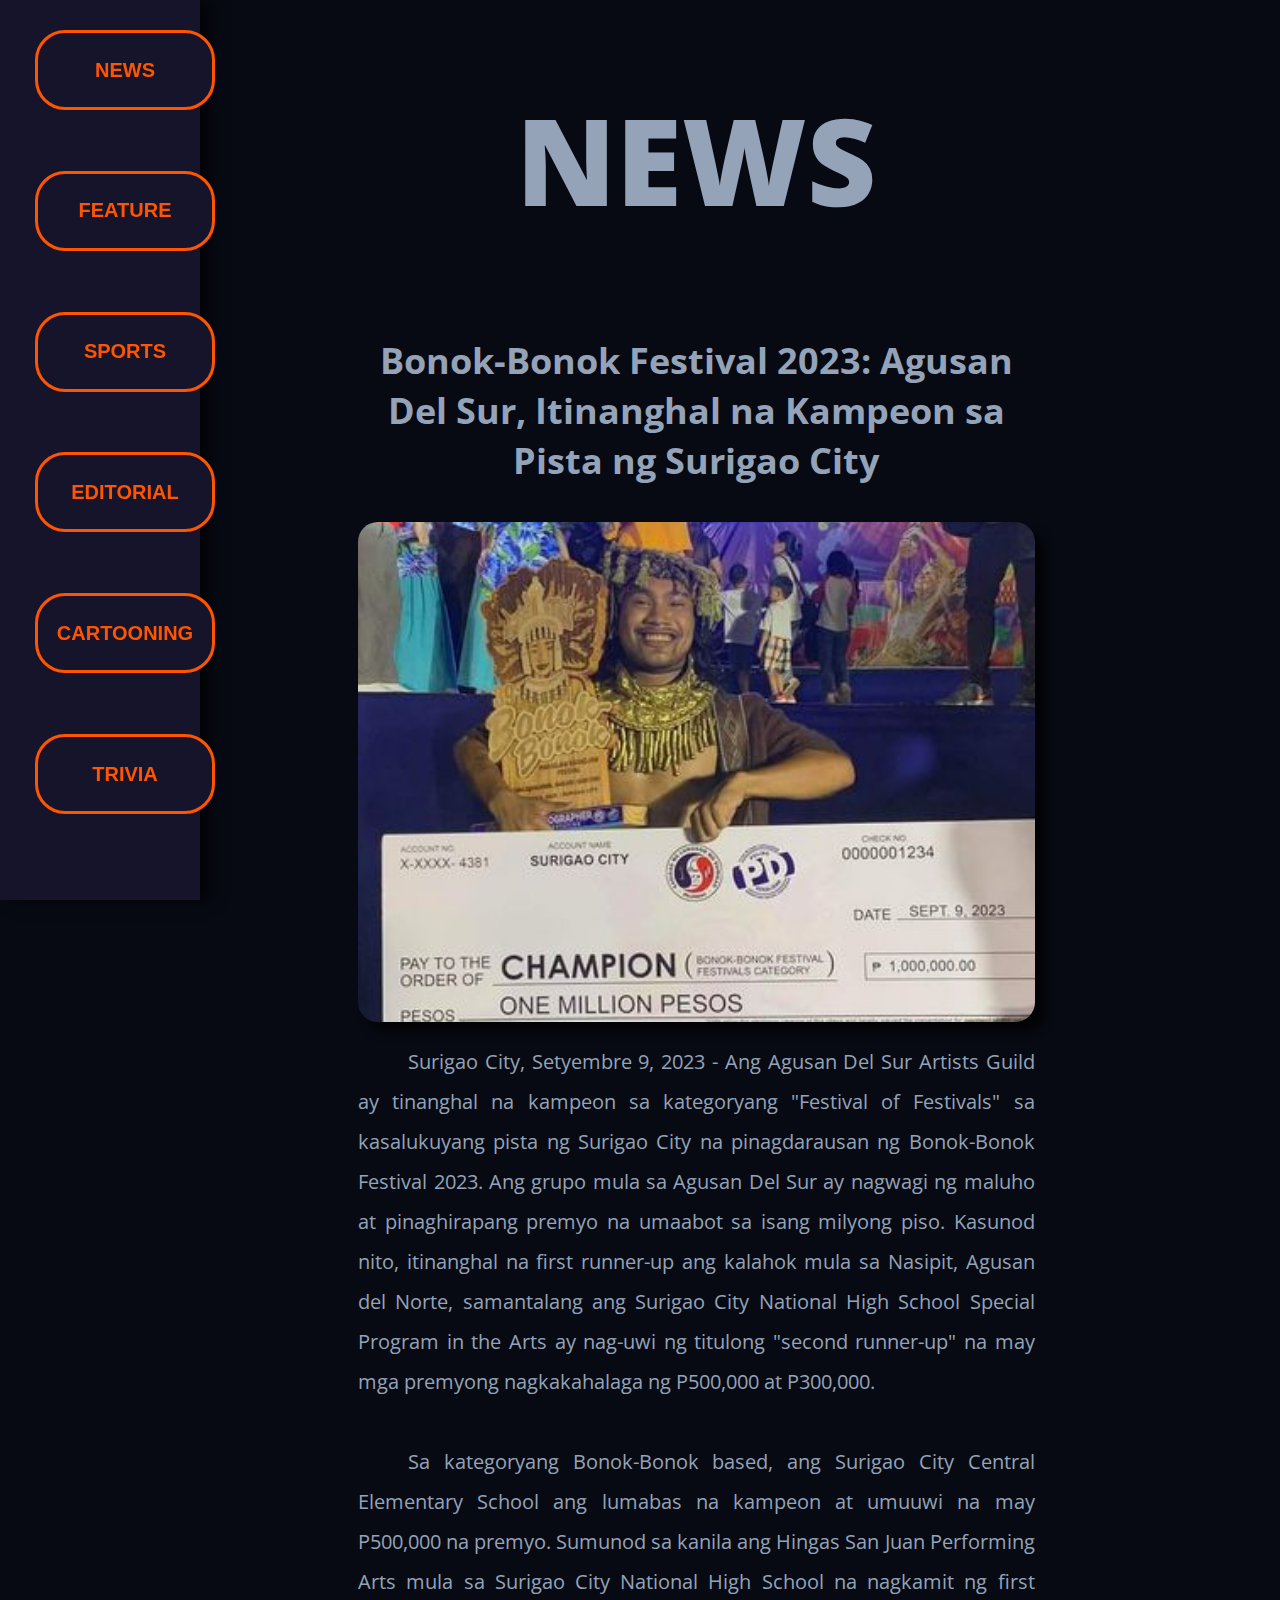
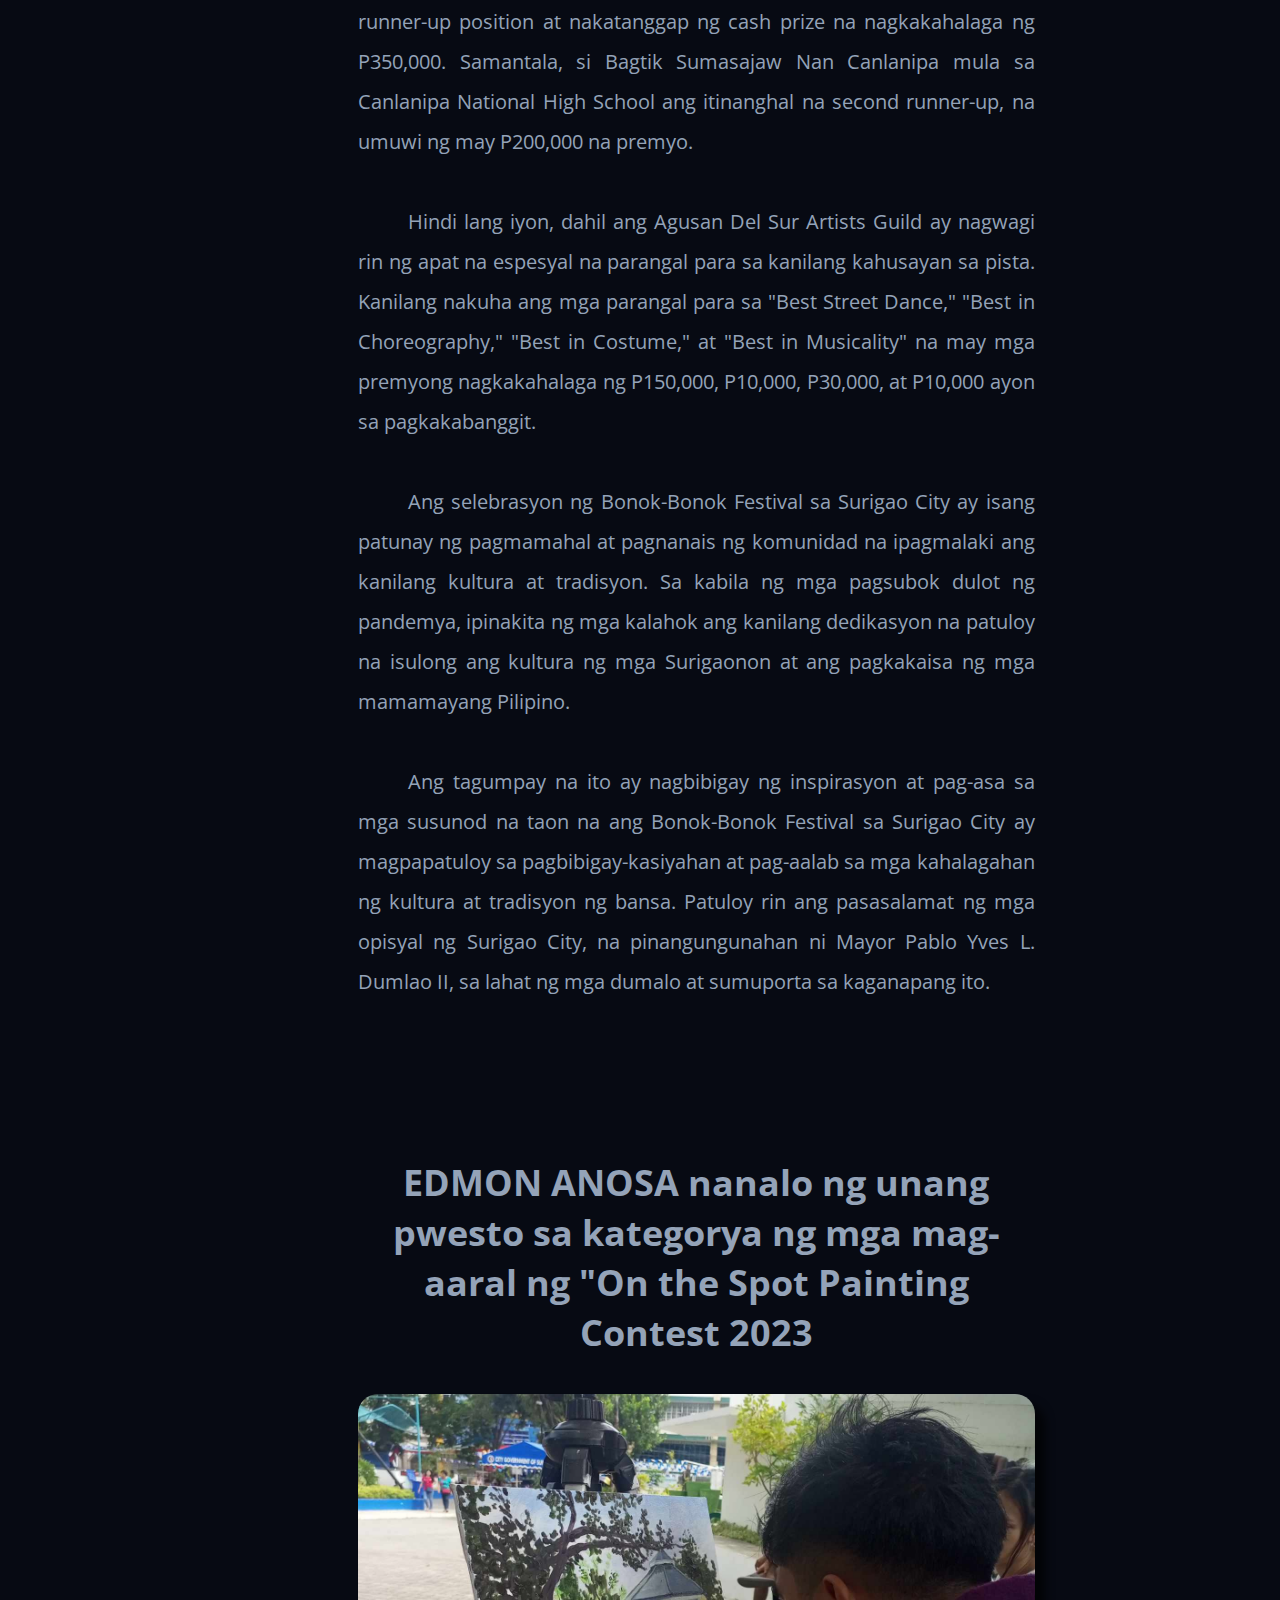
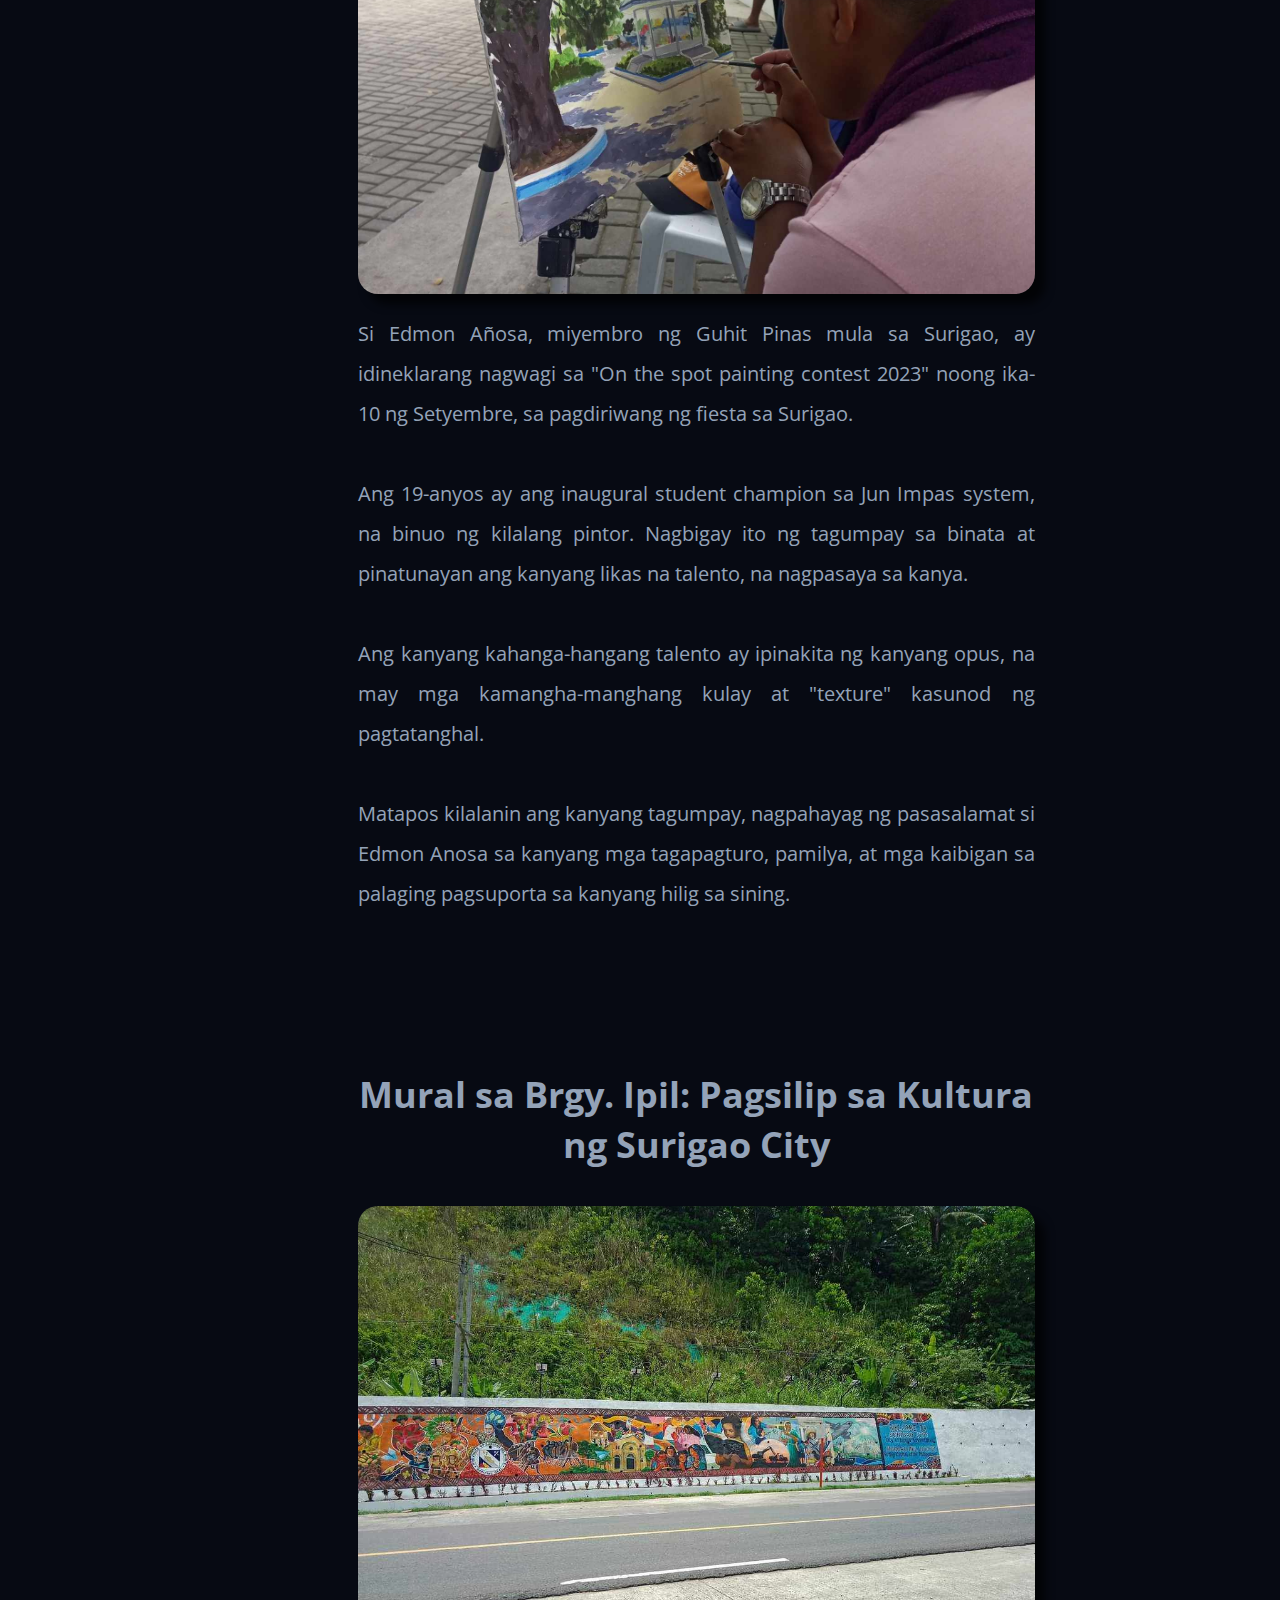
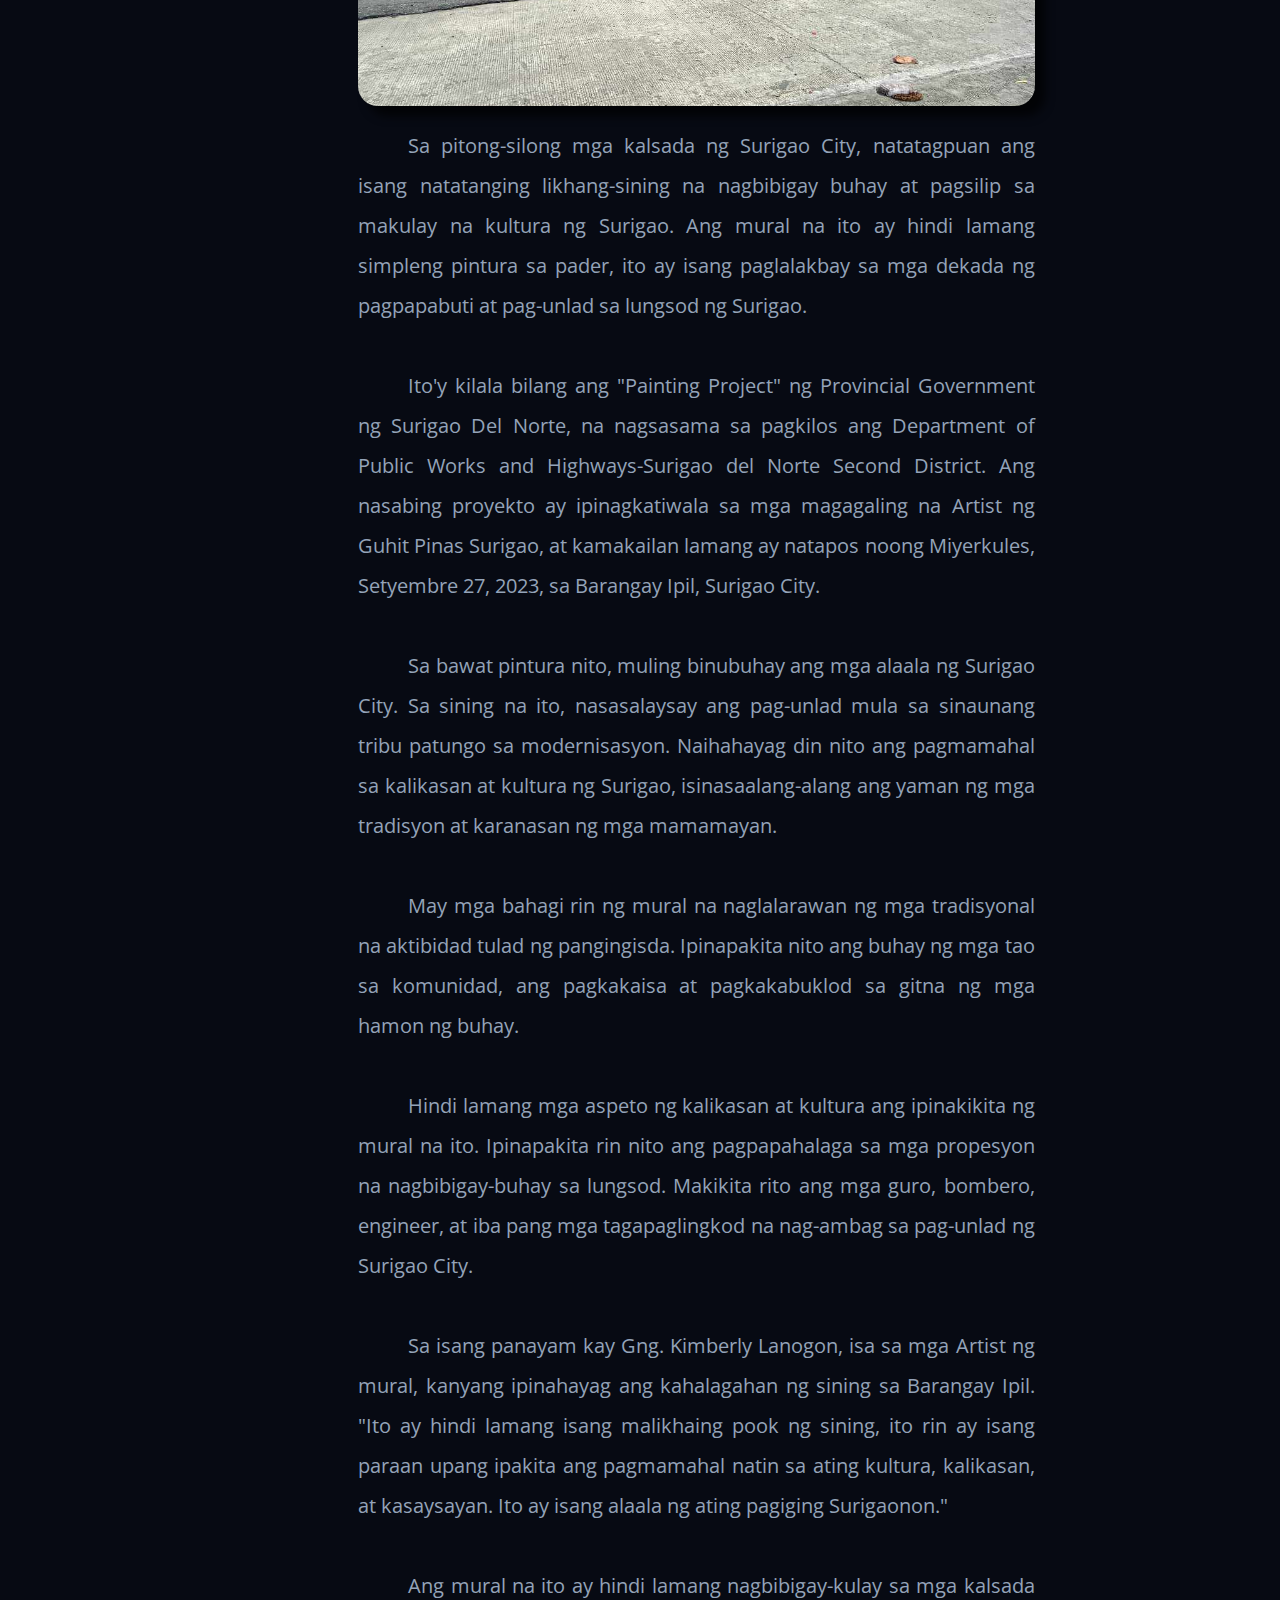
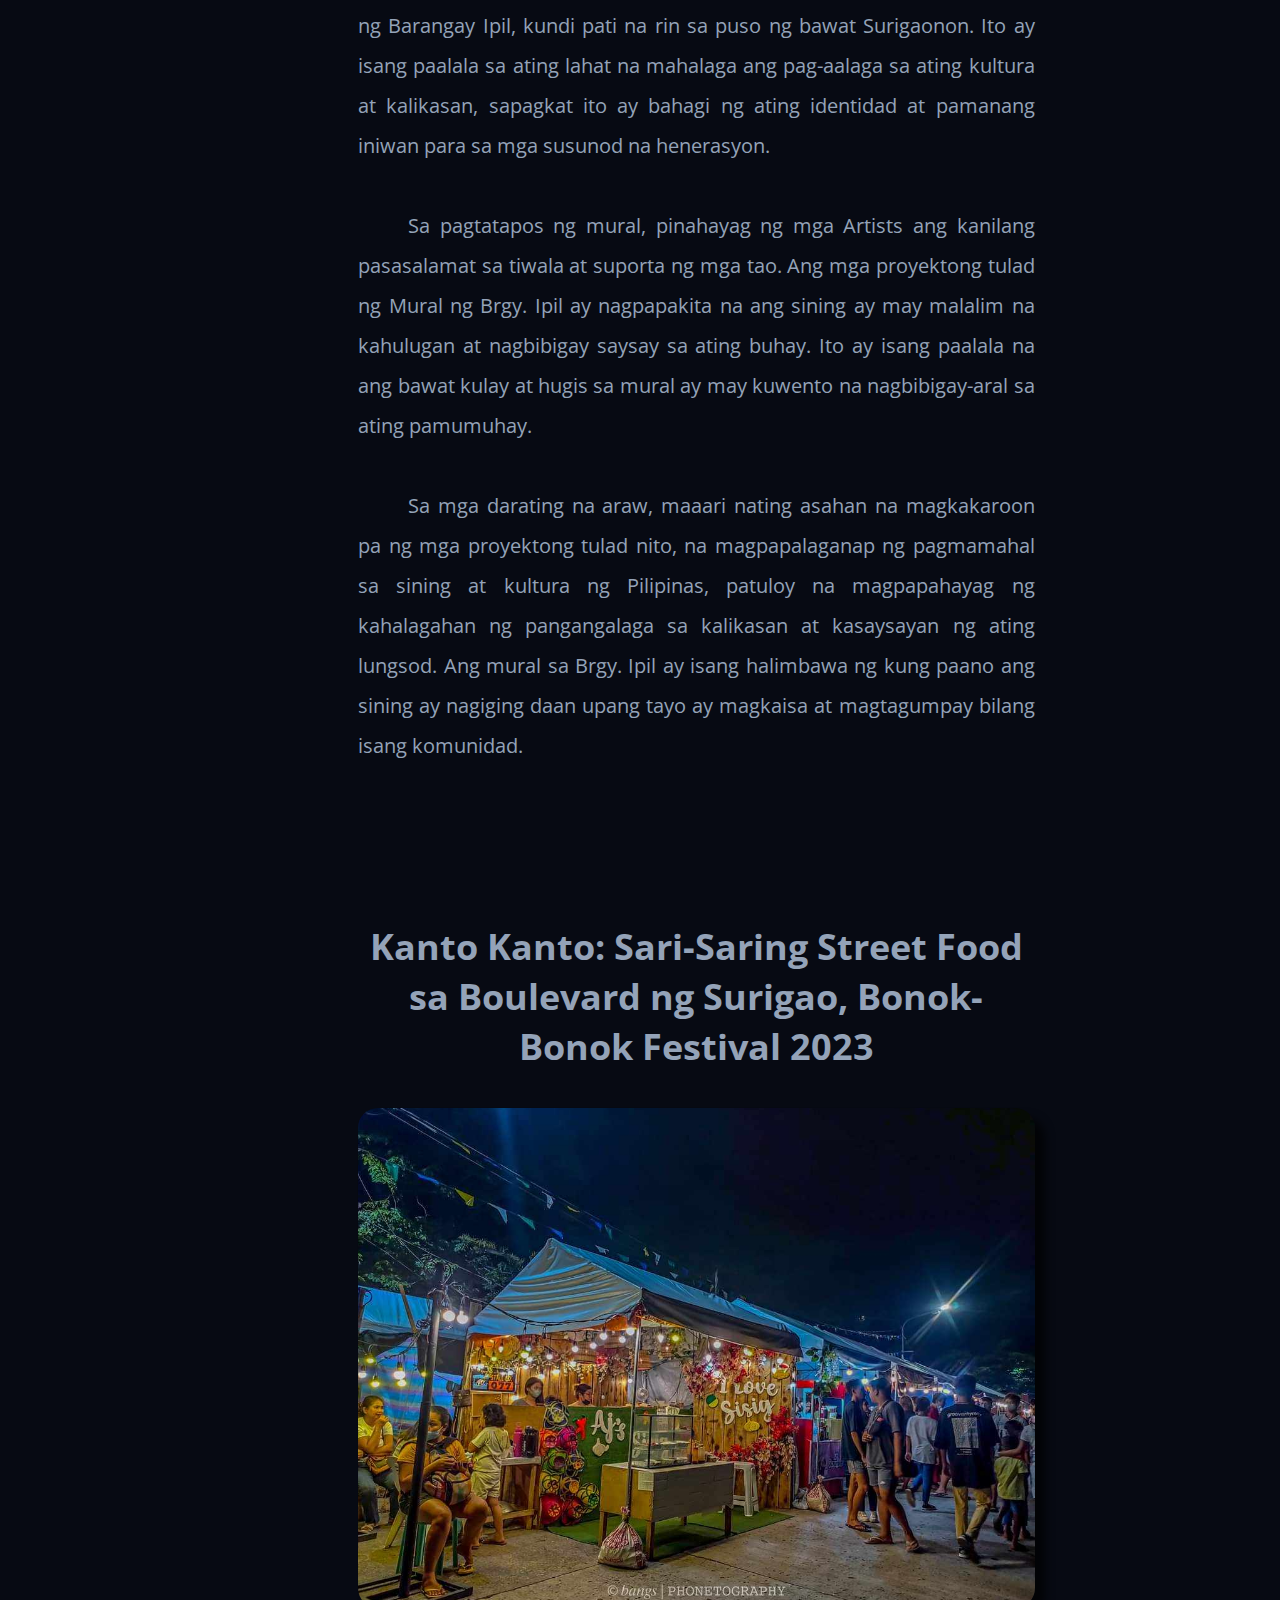
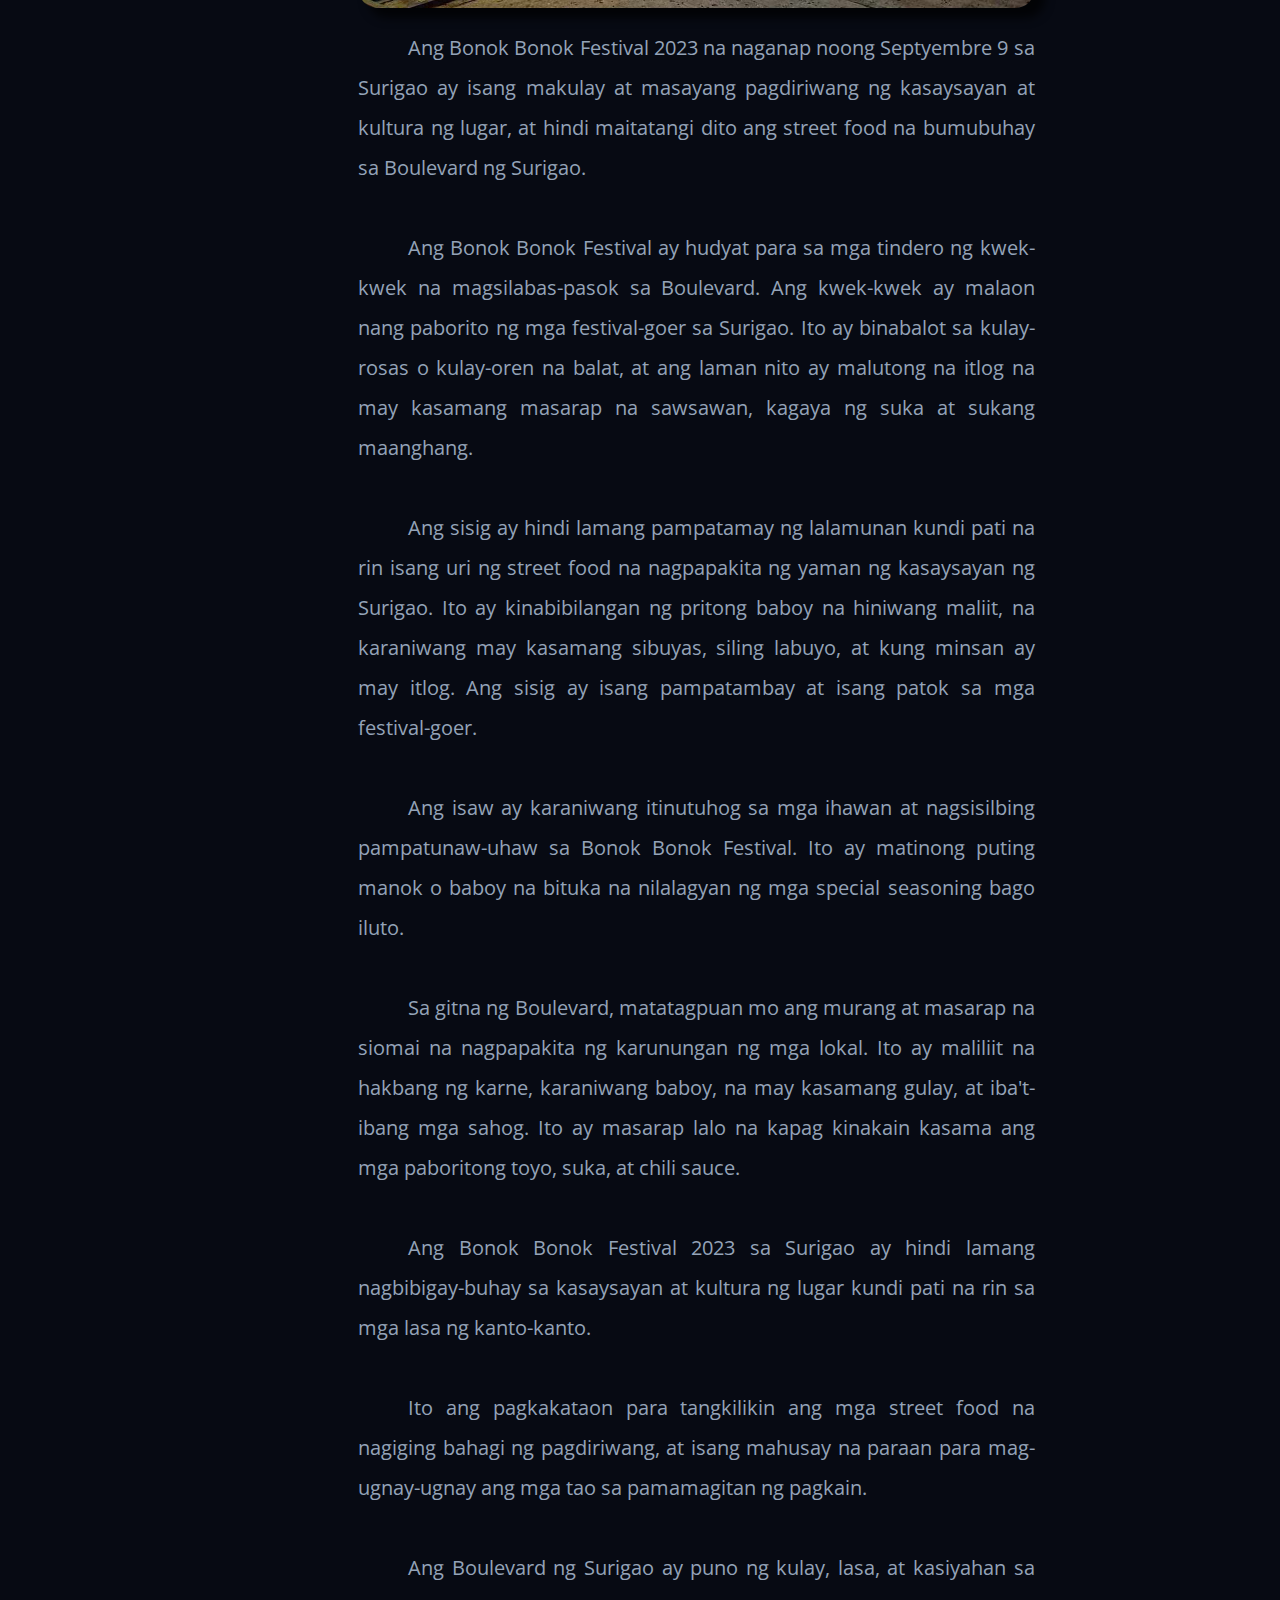
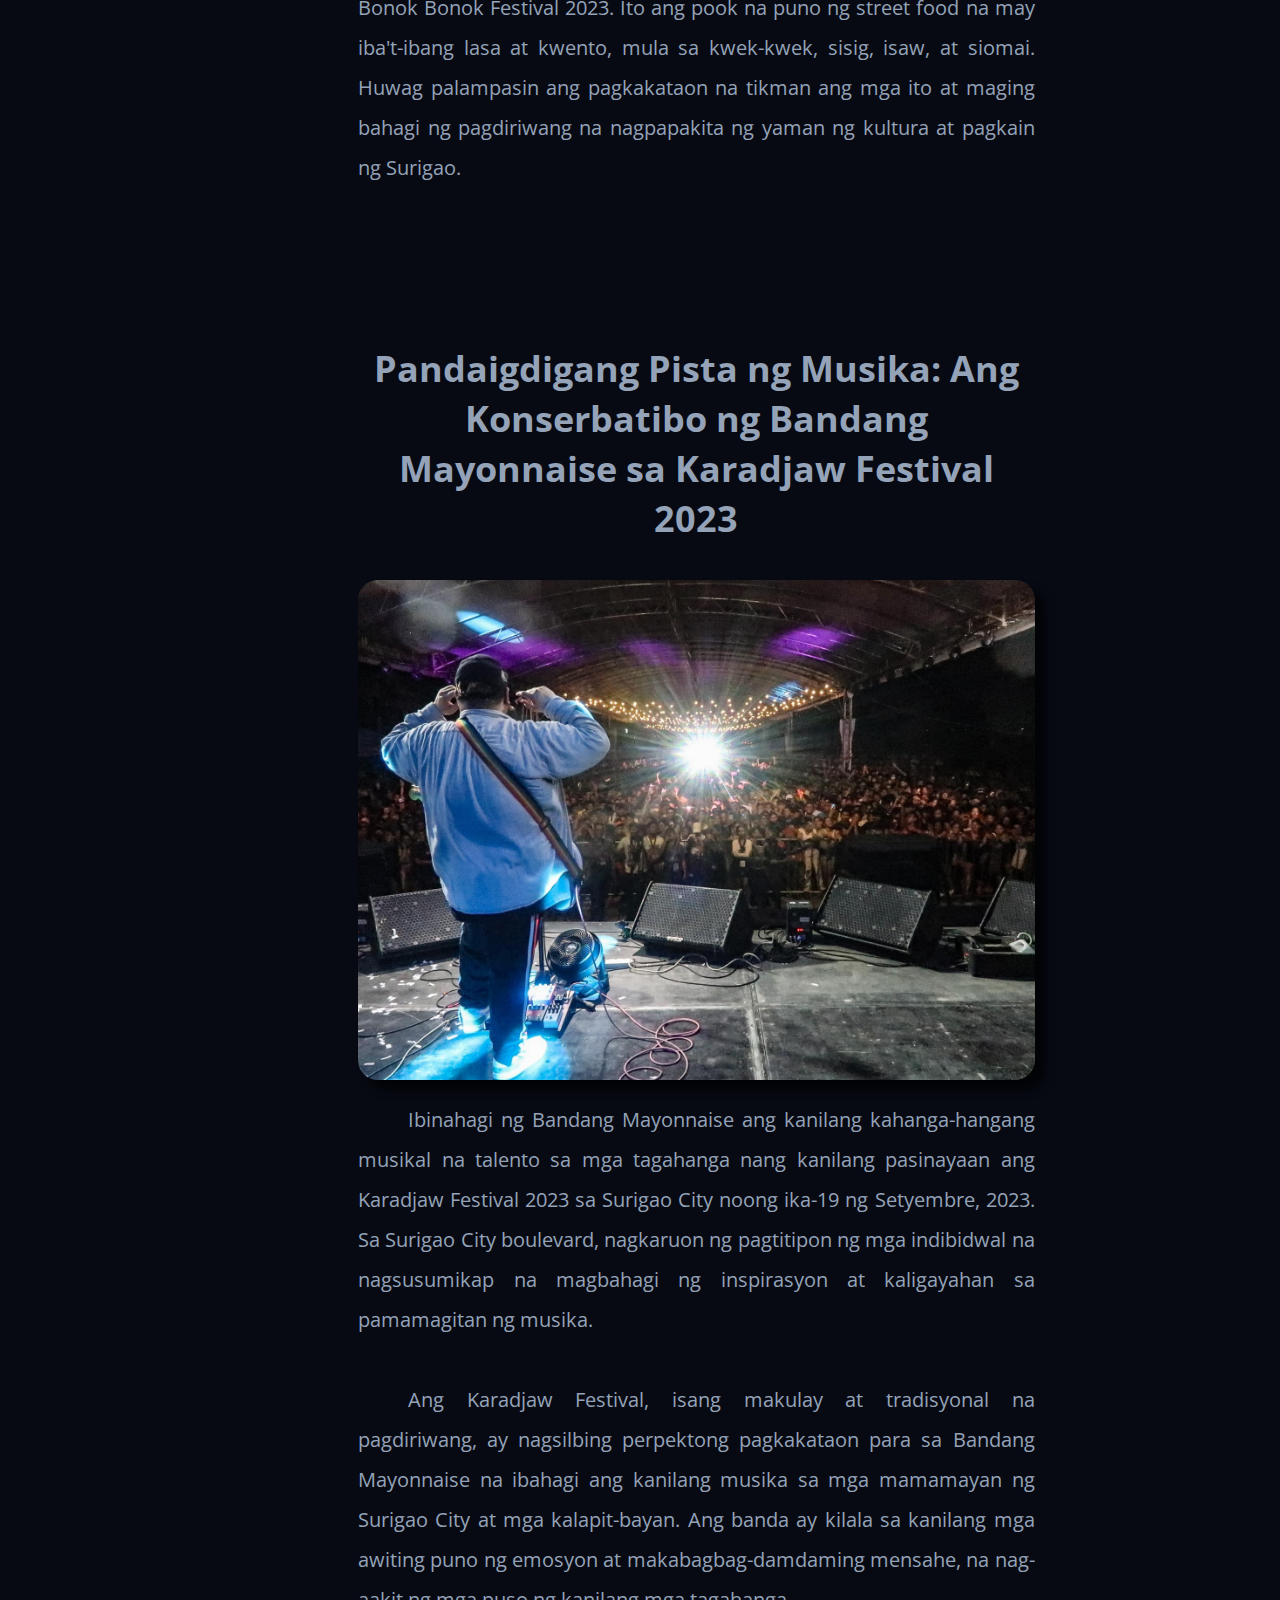
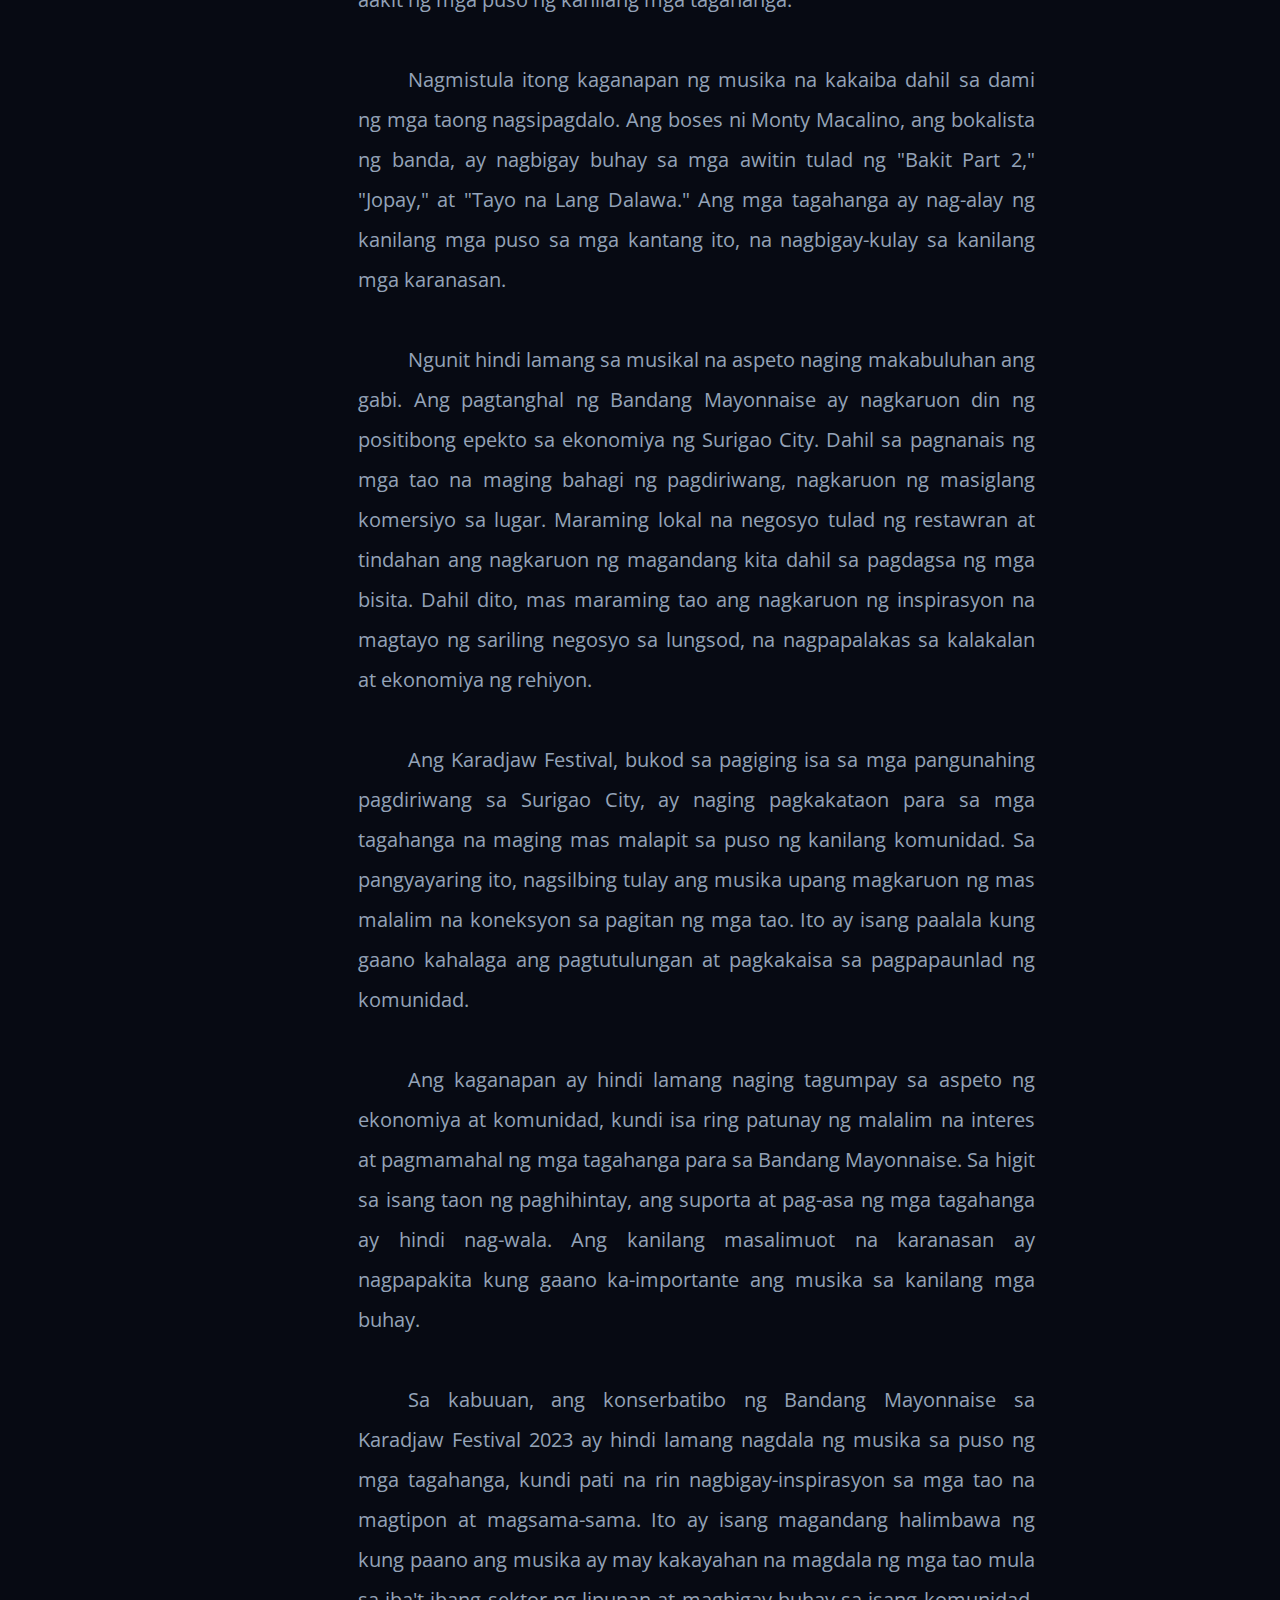
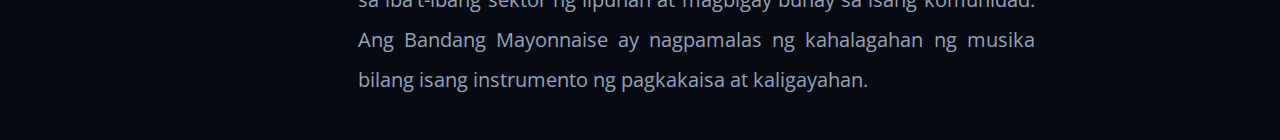
<file: index.html>
<!DOCTYPE html>
<html>
  <head>
    <title>WafoHub | News</title>

    <link rel="stylesheet" href="styles/general.css">
    <link rel="stylesheet" href="styles/nav.css">
    <link rel="stylesheet" href="styles/news.css">

    <link rel="preconnect" href="https://fonts.googleapis.com">
    <link rel="preconnect" href="https://fonts.gstatic.com" crossorigin>
    <link href="https://fonts.googleapis.com/css2?family=Open+Sans:wght@300;400;600;800&family=Roboto:wght@300;400;500;900&display=swap" rel="stylesheet">
  </head>
  <body>
    <div class="canvas">
      <div class="nav">
        <div class="nav-tab">
          <a href="index.html">
            <button class="nav-button">
              NEWS
            </button>
          </a>
        </div>
        <div class="nav-tab">
          <a href="feature.html">
            <button class="nav-button">
              FEATURE
            </button>
          </a>
        </div>
        <div class="nav-tab">
          <a href="sports.html">
            <button class="nav-button">
              SPORTS
            </button>
          </a>
        </div>
        <div class="nav-tab">
          <a href="editorial.html">
            <button class="nav-button">
              EDITORIAL
            </button>
          </a>
        </div>
        <div class="nav-tab">
          <a href="cartooning.html">
            <button class="nav-button">
              CARTOONING
            </button>
          </a>
        </div>
        <div class="nav-tab">
          <a href="trivia.html">
            <button class="nav-button">
              TRIVIA
            </button>
          </a>
        </div>
      </div>
      <div class="left-panel"></div>
      <div class="news-page">
        <div class="news-title">
          <p>
            NEWS
          </p>
        </div>
        <div class="news-heading01">
          <p>
            Bonok-Bonok Festival 2023: Agusan Del Sur, Itinanghal na Kampeon sa Pista ng Surigao City
          </p>
        </div>
        <div class="news-pic01">
          <img class="news-img01" src="images/news-img1.png">
        </div>
        <div class="news-p101">
          <p>
            Surigao City, Setyembre 9, 2023 - Ang Agusan Del Sur Artists Guild ay tinanghal na kampeon sa kategoryang "Festival of Festivals" sa kasalukuyang pista ng Surigao City na pinagdarausan ng Bonok-Bonok Festival 2023. Ang grupo mula sa Agusan Del Sur ay nagwagi ng maluho at pinaghirapang premyo na umaabot sa isang milyong piso. Kasunod nito, itinanghal na first runner-up ang kalahok mula sa Nasipit, Agusan del Norte, samantalang ang Surigao City National High School Special Program in the Arts ay nag-uwi ng titulong "second runner-up" na may mga premyong nagkakahalaga ng P500,000 at P300,000.
          </p>
        </div>
        <div class="news-p201">
          <p>
            Sa kategoryang Bonok-Bonok based, ang Surigao City Central Elementary School ang lumabas na kampeon at umuuwi na may P500,000 na premyo. Sumunod sa kanila ang Hingas San Juan Performing Arts mula sa Surigao City National High School na nagkamit ng first runner-up position at nakatanggap ng cash prize na nagkakahalaga ng P350,000. Samantala, si Bagtik Sumasajaw Nan Canlanipa mula sa Canlanipa National High School ang itinanghal na second runner-up, na umuwi ng may P200,000 na premyo.
          </p>
        </div>
        <div class="news-p301">
          <p>
            Hindi lang iyon, dahil ang Agusan Del Sur Artists Guild ay nagwagi rin ng apat na espesyal na parangal para sa kanilang kahusayan sa pista. Kanilang nakuha ang mga parangal para sa "Best Street Dance," "Best in Choreography," "Best in Costume," at "Best in Musicality" na may mga premyong nagkakahalaga ng P150,000, P10,000, P30,000, at P10,000 ayon sa pagkakabanggit.
          </p>
        </div>
        <div class="news-p401">
          <p>
            Ang selebrasyon ng Bonok-Bonok Festival sa Surigao City ay isang patunay ng pagmamahal at pagnanais ng komunidad na ipagmalaki ang kanilang kultura at tradisyon. Sa kabila ng mga pagsubok dulot ng pandemya, ipinakita ng mga kalahok ang kanilang dedikasyon na patuloy na isulong ang kultura ng mga Surigaonon at ang pagkakaisa ng mga mamamayang Pilipino.
          </p>
        </div>
        <div class="news-p501">
          <p>
            Ang tagumpay na ito ay nagbibigay ng inspirasyon at pag-asa sa mga susunod na taon na ang Bonok-Bonok Festival sa Surigao City ay magpapatuloy sa pagbibigay-kasiyahan at pag-aalab sa mga kahalagahan ng kultura at tradisyon ng bansa. Patuloy rin ang pasasalamat ng mga opisyal ng Surigao City, na pinangungunahan ni Mayor Pablo Yves L. Dumlao II, sa lahat ng mga dumalo at sumuporta sa kaganapang ito.
          </p>
        </div>
  
        <div class="news-heading02">
          <p>
            EDMON ANOSA nanalo ng unang pwesto sa kategorya ng mga mag-aaral ng "On the Spot Painting Contest 2023
          </p>
        </div>
        <div class="news-pic02">
          <img class="news-img02" src="images/news-img2.jpg">
        </div>
        <div class="news-author02">
          <p>
            Si Edmon Añosa, miyembro ng Guhit Pinas mula sa Surigao, ay idineklarang nagwagi sa "On the spot painting contest 2023" noong ika-10 ng Setyembre, sa pagdiriwang ng fiesta sa Surigao.
          </p>
        </div>
        <div class="news-p0102">
          <p>
            Ang 19-anyos ay ang inaugural student champion sa Jun Impas system, na binuo ng kilalang pintor. Nagbigay ito ng tagumpay sa binata at pinatunayan ang kanyang likas na talento, na nagpasaya sa kanya.
          </p>
        </div>
        <div class="news-p0202">
          <p>
            Ang kanyang kahanga-hangang talento ay ipinakita ng kanyang opus, na may mga kamangha-manghang kulay at "texture" kasunod ng pagtatanghal.
          </p>
        </div>
        <div class="news-p0302">
          <p>
            Matapos kilalanin ang kanyang tagumpay, nagpahayag ng pasasalamat si Edmon Anosa sa kanyang mga tagapagturo, pamilya, at mga kaibigan sa palaging pagsuporta sa kanyang hilig sa sining.
          </p>
        </div>
  
        <div class="news-heading03">
          <p>
            Mural sa Brgy. Ipil: Pagsilip sa Kultura ng Surigao City
          </p>
        </div>
        <div class="news-pic03">
          <img class="news-img03" src="images/news-img3.jpg">
        </div>
        <div class="news-p103">
          <p>
            Sa pitong-silong mga kalsada ng Surigao City, natatagpuan ang isang natatanging likhang-sining na nagbibigay buhay at pagsilip sa makulay na kultura ng Surigao. Ang mural na ito ay hindi lamang simpleng pintura sa pader, ito ay isang paglalakbay sa mga dekada ng pagpapabuti at pag-unlad sa lungsod ng Surigao.
          </p>
        </div>
        <div class="news-p203">
          <p>
            Ito'y kilala bilang ang "Painting Project" ng Provincial Government ng Surigao Del Norte, na nagsasama sa pagkilos ang Department of Public Works and Highways-Surigao del Norte Second District. Ang nasabing proyekto ay ipinagkatiwala sa mga magagaling na Artist ng Guhit Pinas Surigao, at kamakailan lamang ay natapos noong Miyerkules, Setyembre 27, 2023, sa Barangay Ipil, Surigao City.
          </p>
        </div>
        <div class="news-p303">
          <p>
            Sa bawat pintura nito, muling binubuhay ang mga alaala ng Surigao City. Sa sining na ito, nasasalaysay ang pag-unlad mula sa sinaunang tribu patungo sa modernisasyon. Naihahayag din nito ang pagmamahal sa kalikasan at kultura ng Surigao, isinasaalang-alang ang yaman ng mga tradisyon at karanasan ng mga mamamayan.
          </p>
        </div>
        <div class="news-p403">
          <p>
            May mga bahagi rin ng mural na naglalarawan ng mga tradisyonal na aktibidad tulad ng pangingisda. Ipinapakita nito ang buhay ng mga tao sa komunidad, ang pagkakaisa at pagkakabuklod sa gitna ng mga hamon ng buhay. 
          </p>
        </div>
        <div class="news-p503">
          <p>
            Hindi lamang mga aspeto ng kalikasan at kultura ang ipinakikita ng mural na ito. Ipinapakita rin nito ang pagpapahalaga sa mga propesyon na nagbibigay-buhay sa lungsod. Makikita rito ang mga guro, bombero, engineer, at iba pang mga tagapaglingkod na nag-ambag sa pag-unlad ng Surigao City.
          </p>
        </div>
        <div class="news-p603">
          <p>
            Sa isang panayam kay Gng. Kimberly Lanogon, isa sa mga Artist ng mural, kanyang ipinahayag ang kahalagahan ng sining sa Barangay Ipil. "Ito ay hindi lamang isang malikhaing pook ng sining, ito rin ay isang paraan upang ipakita ang pagmamahal natin sa ating kultura, kalikasan, at kasaysayan. Ito ay isang alaala ng ating pagiging Surigaonon."
          </p>
        </div>
        <div class="news-p703">
          <p>
            Ang mural na ito ay hindi lamang nagbibigay-kulay sa mga kalsada ng Barangay Ipil, kundi pati na rin sa puso ng bawat Surigaonon. Ito ay isang paalala sa ating lahat na mahalaga ang pag-aalaga sa ating kultura at kalikasan, sapagkat ito ay bahagi ng ating identidad at pamanang iniwan para sa mga susunod na henerasyon.
          </p>
        </div>
        <div class="news-p803">
          <p>
            Sa pagtatapos ng mural, pinahayag ng mga Artists ang kanilang pasasalamat sa tiwala at suporta ng mga tao. Ang mga proyektong tulad ng Mural ng Brgy. Ipil ay nagpapakita na ang sining ay may malalim na kahulugan at nagbibigay saysay sa ating buhay. Ito ay isang paalala na ang bawat kulay at hugis sa mural ay may kuwento na nagbibigay-aral sa ating pamumuhay.
          </p>
        </div>
        <div class="news-p903">
          <p>
            Sa mga darating na araw, maaari nating asahan na magkakaroon pa ng mga proyektong tulad nito, na magpapalaganap ng pagmamahal sa sining at kultura ng Pilipinas, patuloy na magpapahayag ng kahalagahan ng pangangalaga sa kalikasan at kasaysayan ng ating lungsod. Ang mural sa Brgy. Ipil ay isang halimbawa ng kung paano ang sining ay nagiging daan upang tayo ay magkaisa at magtagumpay bilang isang komunidad.
          </p>
        </div>
  
        <div class="news-heading04">
          <p>
            Kanto Kanto: Sari-Saring Street Food sa Boulevard ng Surigao, Bonok-Bonok Festival 2023
          </p>
        </div>
        <div class="news-pic04">
          <img class="news-img03" src="images/news-img41.jpg">
        </div>
        <div class="news-p104">
          <p>
            Ang Bonok Bonok Festival 2023 na naganap noong Septyembre 9 sa Surigao ay isang makulay at masayang pagdiriwang ng kasaysayan at kultura ng lugar, at hindi maitatangi dito ang street food na bumubuhay sa Boulevard ng Surigao.
          </p>
        </div>
        <div class="news-p204">
          <p>
            Ang Bonok Bonok Festival ay hudyat para sa mga tindero ng kwek-kwek na magsilabas-pasok sa Boulevard. Ang kwek-kwek ay malaon nang paborito ng mga festival-goer sa Surigao. Ito ay binabalot sa kulay-rosas o kulay-oren na balat, at ang laman nito ay malutong na itlog na may kasamang masarap na sawsawan, kagaya ng suka at sukang maanghang.
          </p>
        </div>
        <div class="news-p304">
          <p>
            Ang sisig ay hindi lamang pampatamay ng lalamunan kundi pati na rin isang uri ng street food na nagpapakita ng yaman ng kasaysayan ng Surigao. Ito ay kinabibilangan ng pritong baboy na hiniwang maliit, na karaniwang may kasamang sibuyas, siling labuyo, at kung minsan ay may itlog. Ang sisig ay isang pampatambay at isang patok sa mga festival-goer.
          </p>
        </div>
        <div class="news-p404">
          <p>
            Ang isaw ay karaniwang itinutuhog sa mga ihawan at nagsisilbing pampatunaw-uhaw sa Bonok Bonok Festival. Ito ay matinong puting manok o baboy na bituka na nilalagyan ng mga special seasoning bago iluto. 
          </p>
        </div>
        <div class="news-p504">
          <p>
            Sa gitna ng Boulevard, matatagpuan mo ang murang at masarap na siomai na nagpapakita ng karunungan ng mga lokal. Ito ay maliliit na hakbang ng karne, karaniwang baboy, na may kasamang gulay, at iba't-ibang mga sahog. Ito ay masarap lalo na kapag kinakain kasama ang mga paboritong toyo, suka, at chili sauce.
          </p>
        </div>
        <div class="news-p604">
          <p>
            Ang Bonok Bonok Festival 2023 sa Surigao ay hindi lamang nagbibigay-buhay sa kasaysayan at kultura ng lugar kundi pati na rin sa mga lasa ng kanto-kanto. 
          </p>
        </div>
        <div class="news-p704">
          <p>
            Ito ang pagkakataon para tangkilikin ang mga street food na nagiging bahagi ng pagdiriwang, at isang mahusay na paraan para mag-ugnay-ugnay ang mga tao sa pamamagitan ng pagkain.
          </p>
        </div>
        <div class="news-p804">
          <p>
            Ang Boulevard ng Surigao ay puno ng kulay, lasa, at kasiyahan sa Bonok Bonok Festival 2023. Ito ang pook na puno ng street food na may iba't-ibang lasa at kwento, mula sa kwek-kwek, sisig, isaw, at siomai. Huwag palampasin ang pagkakataon na tikman ang mga ito at maging bahagi ng pagdiriwang na nagpapakita ng yaman ng kultura at pagkain ng Surigao.
          </p>
        </div>
  
        <div class="news-heading05">
          <p>
            Pandaigdigang Pista ng Musika: Ang Konserbatibo ng Bandang Mayonnaise sa Karadjaw Festival 2023
          </p>
        </div>
        <div class="news-pic05">
          <img class="news-img05" src="images/news-img5.jpg">
        </div>
        <div class="news-p105">
          <p>
            Ibinahagi ng Bandang Mayonnaise ang kanilang kahanga-hangang musikal na talento sa mga tagahanga nang kanilang pasinayaan ang Karadjaw Festival 2023 sa Surigao City noong ika-19 ng Setyembre, 2023. Sa Surigao City boulevard, nagkaruon ng pagtitipon ng mga indibidwal na nagsusumikap na magbahagi ng inspirasyon at kaligayahan sa pamamagitan ng musika.
          </p>
        </div>
        <div class="news-p205">
          <p>
            Ang Karadjaw Festival, isang makulay at tradisyonal na pagdiriwang, ay nagsilbing perpektong pagkakataon para sa Bandang Mayonnaise na ibahagi ang kanilang musika sa mga mamamayan ng Surigao City at mga kalapit-bayan. Ang banda ay kilala sa kanilang mga awiting puno ng emosyon at makabagbag-damdaming mensahe, na nag-aakit ng mga puso ng kanilang mga tagahanga.
          </p>
        </div>
        <div class="news-p305">
          <p>
            Nagmistula itong kaganapan ng musika na kakaiba dahil sa dami ng mga taong nagsipagdalo. Ang boses ni Monty Macalino, ang bokalista ng banda, ay nagbigay buhay sa mga awitin tulad ng "Bakit Part 2," "Jopay," at "Tayo na Lang Dalawa." Ang mga tagahanga ay nag-alay ng kanilang mga puso sa mga kantang ito, na nagbigay-kulay sa kanilang mga karanasan.
          </p>
        </div>
        <div class="news-p405">
          <p>
            Ngunit hindi lamang sa musikal na aspeto naging makabuluhan ang gabi. Ang pagtanghal ng Bandang Mayonnaise ay nagkaruon din ng positibong epekto sa ekonomiya ng Surigao City. Dahil sa pagnanais ng mga tao na maging bahagi ng pagdiriwang, nagkaruon ng masiglang komersiyo sa lugar. Maraming lokal na negosyo tulad ng restawran at tindahan ang nagkaruon ng magandang kita dahil sa pagdagsa ng mga bisita. Dahil dito, mas maraming tao ang nagkaruon ng inspirasyon na magtayo ng sariling negosyo sa lungsod, na nagpapalakas sa kalakalan at ekonomiya ng rehiyon.
          </p>
        </div>
        <div class="news-p505">
          <p>
            Ang Karadjaw Festival, bukod sa pagiging isa sa mga pangunahing pagdiriwang sa Surigao City, ay naging pagkakataon para sa mga tagahanga na maging mas malapit sa puso ng kanilang komunidad. Sa pangyayaring ito, nagsilbing tulay ang musika upang magkaruon ng mas malalim na koneksyon sa pagitan ng mga tao. Ito ay isang paalala kung gaano kahalaga ang pagtutulungan at pagkakaisa sa pagpapaunlad ng komunidad.
          </p>
        </div>
        <div class="news-p605">
          <p>
            Ang kaganapan ay hindi lamang naging tagumpay sa aspeto ng ekonomiya at komunidad, kundi isa ring patunay ng malalim na interes at pagmamahal ng mga tagahanga para sa Bandang Mayonnaise. Sa higit sa isang taon ng paghihintay, ang suporta at pag-asa ng mga tagahanga ay hindi nag-wala. Ang kanilang masalimuot na karanasan ay nagpapakita kung gaano ka-importante ang musika sa kanilang mga buhay.
          </p>
        </div>
        <div class="news-p705">
          <p>
            Sa kabuuan, ang konserbatibo ng Bandang Mayonnaise sa Karadjaw Festival 2023 ay hindi lamang nagdala ng musika sa puso ng mga tagahanga, kundi pati na rin nagbigay-inspirasyon sa mga tao na magtipon at magsama-sama. Ito ay isang magandang halimbawa ng kung paano ang musika ay may kakayahan na magdala ng mga tao mula sa iba't-ibang sektor ng lipunan at magbigay buhay sa isang komunidad. Ang Bandang Mayonnaise ay nagpamalas ng kahalagahan ng musika bilang isang instrumento ng pagkakaisa at kaligayahan.
          </p>
        </div>
      </div>
      <div class="right-panel"></div>
    </div>
  </body>
</html>
</file>
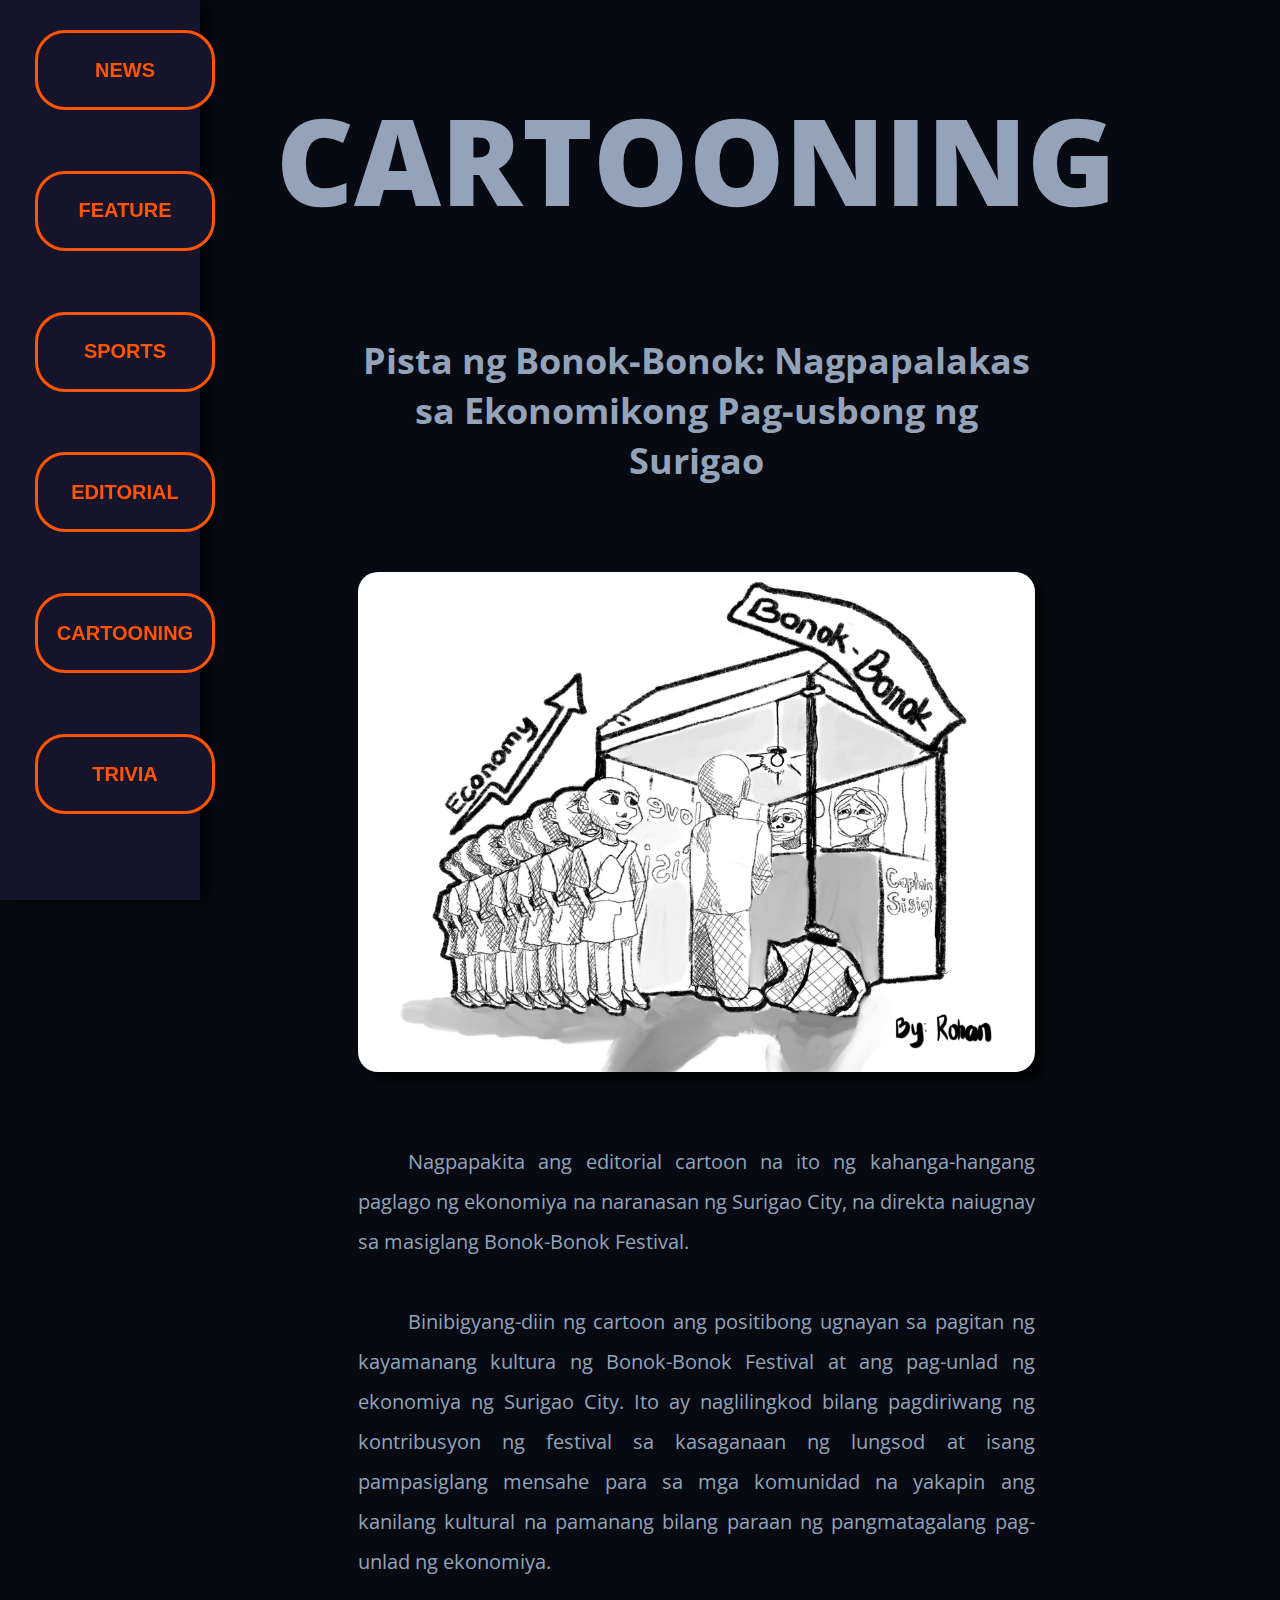
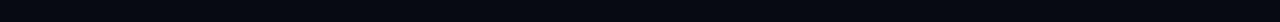
<file: cartooning.html>
<!DOCTYPE html>
<html>
  <head>
    <title>WafoHub | Cartooning</title>

    <link rel="stylesheet" href="styles/general.css">
    <link rel="stylesheet" href="styles/cartooning.css">
    <link rel="stylesheet" href="styles/nav.css">

    <link rel="preconnect" href="https://fonts.googleapis.com">
    <link rel="preconnect" href="https://fonts.gstatic.com" crossorigin>
    <link href="https://fonts.googleapis.com/css2?family=Open+Sans:wght@300;400;600;800&family=Roboto:wght@300;400;500;900&display=swap" rel="stylesheet">
  </head>
  <body>
    <div class="canvas">
      <div class="nav">
        <div class="nav-tab">
          <a href="index.html">
            <button class="nav-button">
              NEWS
            </button>
          </a>
        </div>
        <div class="nav-tab">
          <a href="feature.html">
            <button class="nav-button">
              FEATURE
            </button>
          </a>
        </div>
        <div class="nav-tab">
          <a href="sports.html">
            <button class="nav-button">
              SPORTS
            </button>
          </a>
        </div>
        <div class="nav-tab">
          <a href="editorial.html">
            <button class="nav-button">
              EDITORIAL
            </button>
          </a>
        </div>
        <div class="nav-tab">
          <a href="cartooning.html">
            <button class="nav-button">
              CARTOONING
            </button>
          </a>
        </div>
        <div class="nav-tab">
          <a href="trivia.html">
            <button class="nav-button">
              TRIVIA
            </button>
          </a>
        </div>
      </div>
      <div class="left-panel"></div>
      <div class="cartooning-page">
        <div class="cartooning-title">
          <p>
            CARTOONING
          </p>
        </div>
        <div class="cartooning-heading">
          <p>
            Pista ng Bonok-Bonok: Nagpapalakas sa Ekonomikong Pag-usbong ng Surigao
          </p>
        </div>
        <div class="cartooning-pic">
          <img class="cartooning-img" src="images/cartooning-img.jpg">
        </div>
        <div class="cartooning-p1">
          <p>
            Nagpapakita ang editorial cartoon na ito ng kahanga-hangang paglago ng ekonomiya na naranasan ng Surigao City, na direkta naiugnay sa masiglang Bonok-Bonok Festival.
          </p>
        </div>
        <div class="cartooning-p2">
          <p>
            Binibigyang-diin ng cartoon ang positibong ugnayan sa pagitan ng kayamanang kultura ng Bonok-Bonok Festival at ang pag-unlad ng ekonomiya ng Surigao City. Ito ay naglilingkod bilang pagdiriwang ng kontribusyon ng festival sa kasaganaan ng lungsod at isang pampasiglang mensahe para sa mga komunidad na yakapin ang kanilang kultural na pamanang bilang paraan ng pangmatagalang pag-unlad ng ekonomiya.
          </p>
        </div>
      </div>
      <div class="right-panel"></div>
    </div>
  </body>
</html>
</file>
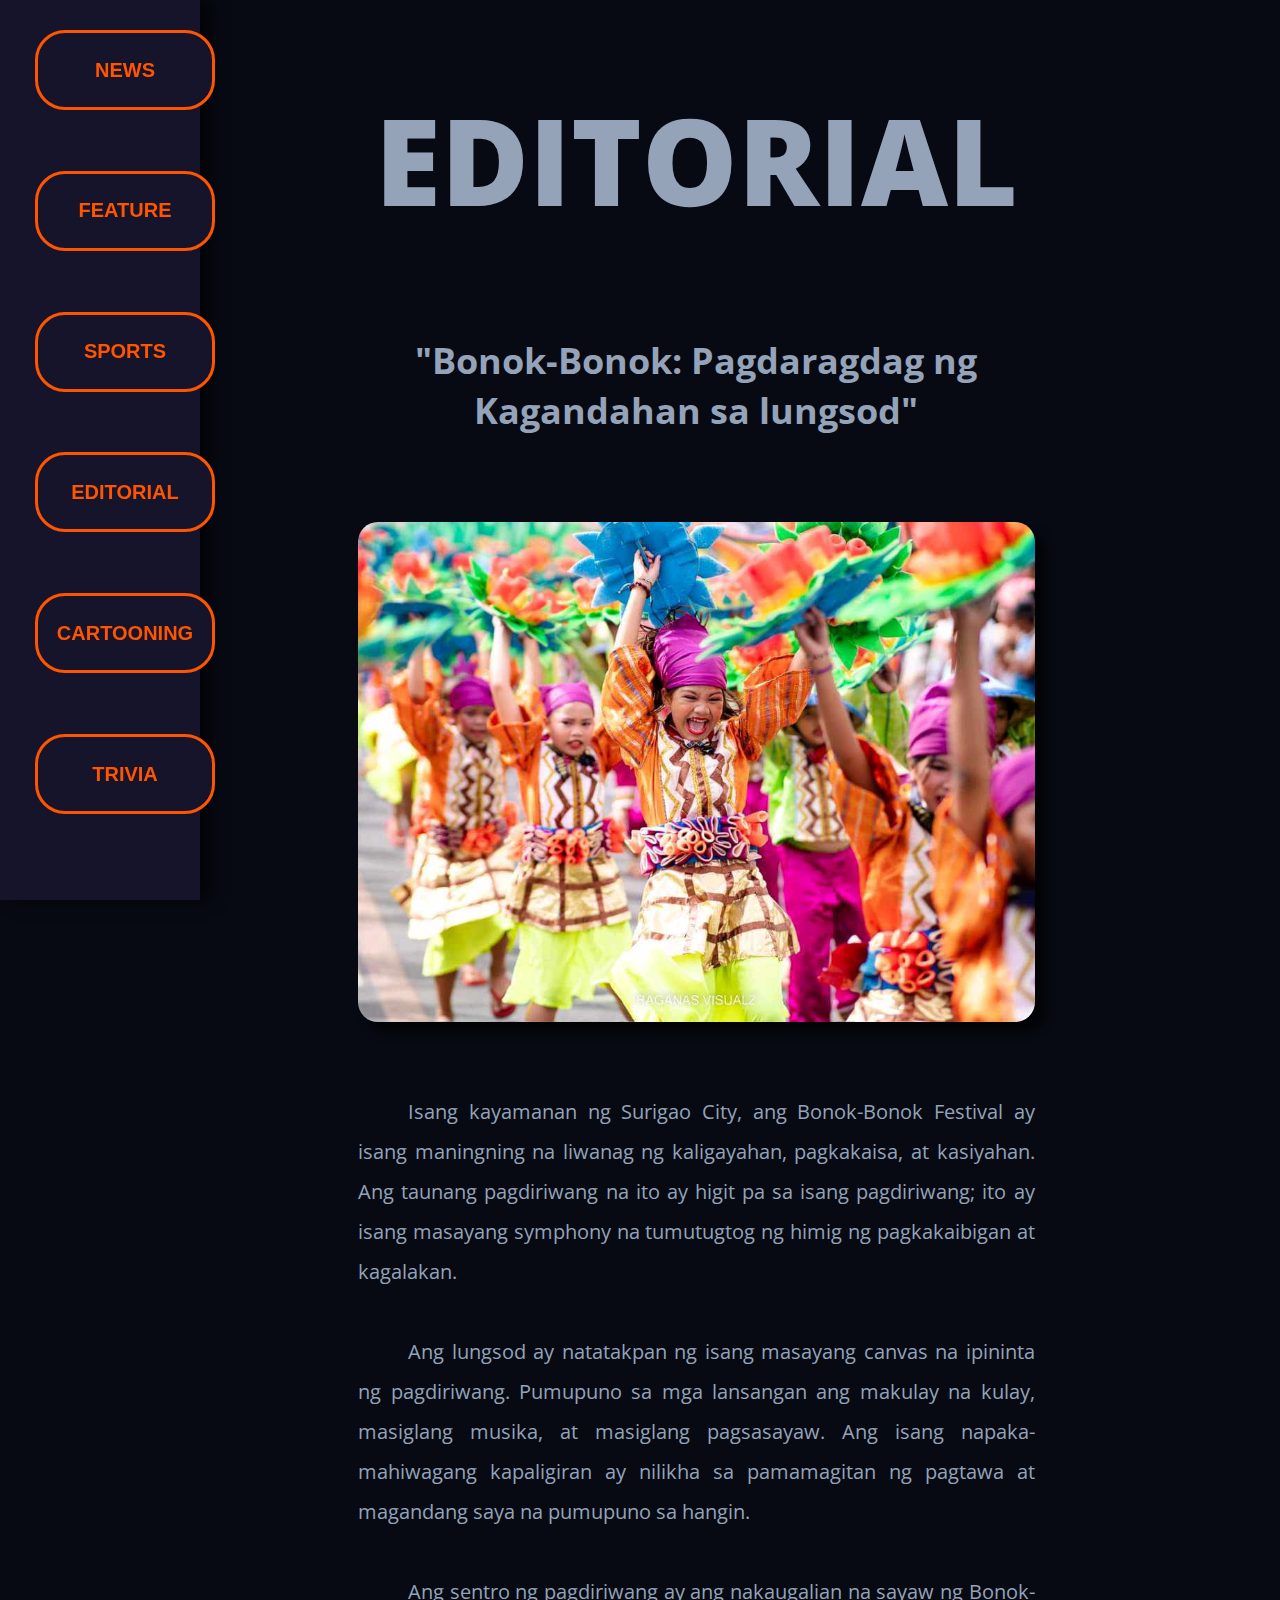
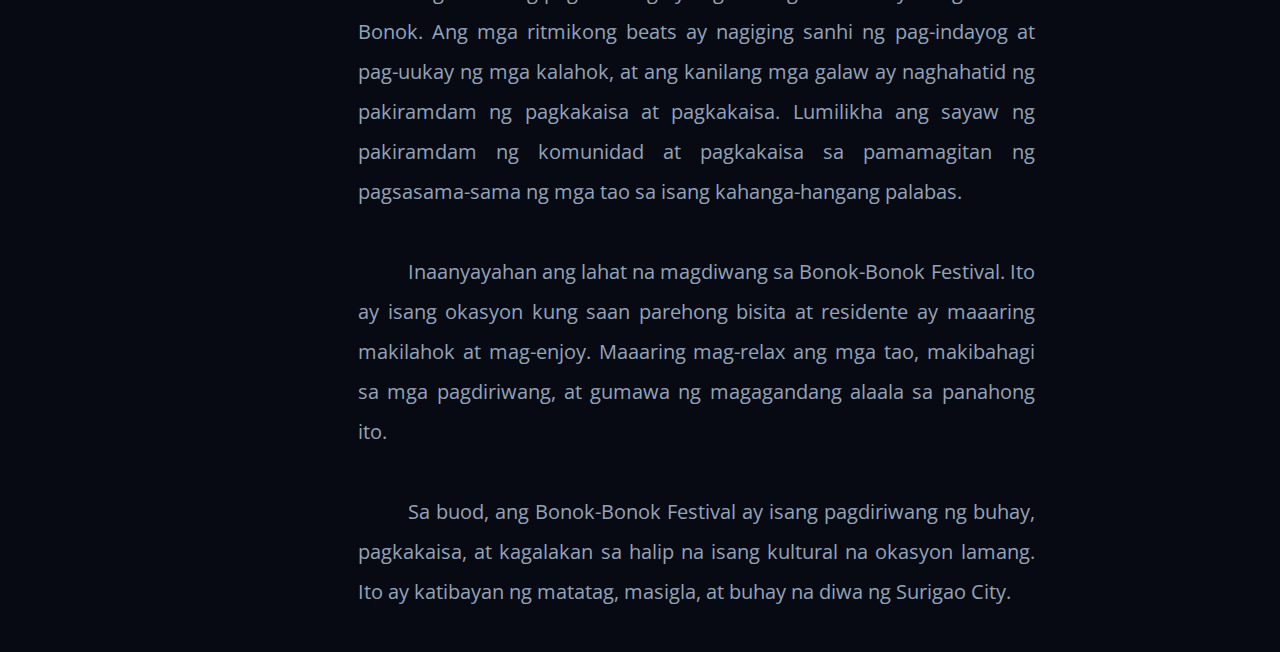
<file: editorial.html>
<!DOCTYPE html>
<html>
  <head>
    <title>WafoHub | Editorial</title>

    <link rel="stylesheet" href="styles/general.css">
    <link rel="stylesheet" href="styles/editorial.css">
    <link rel="stylesheet" href="styles/nav.css">

    <link rel="preconnect" href="https://fonts.googleapis.com">
    <link rel="preconnect" href="https://fonts.gstatic.com" crossorigin>
    <link href="https://fonts.googleapis.com/css2?family=Open+Sans:wght@300;400;600;800&family=Roboto:wght@300;400;500;900&display=swap" rel="stylesheet">
  </head>
  <body>
    <div class="canvas">
      <div class="nav">
        <div class="nav-tab">
          <a href="index.html">
            <button class="nav-button">
              NEWS
            </button>
          </a>
        </div>
        <div class="nav-tab">
          <a href="feature.html">
            <button class="nav-button">
              FEATURE
            </button>
          </a>
        </div>
        <div class="nav-tab">
          <a href="sports.html">
            <button class="nav-button">
              SPORTS
            </button>
          </a>
        </div>
        <div class="nav-tab">
          <a href="editorial.html">
            <button class="nav-button">
              EDITORIAL
            </button>
          </a>
        </div>
        <div class="nav-tab">
          <a href="cartooning.html">
            <button class="nav-button">
              CARTOONING
            </button>
          </a>
        </div>
        <div class="nav-tab">
          <a href="trivia.html">
            <button class="nav-button">
              TRIVIA
            </button>
          </a>
        </div>
      </div>
      <div class="left-panel"></div>
      <div class="editorial-page">
        <div class="editorial-title">
          <p>
            EDITORIAL
          </p>
        </div>
        <div class="editorial-heading">
          <p>
            "Bonok-Bonok: Pagdaragdag ng Kagandahan sa lungsod"
          </p>
        </div>
        <div class="editorial-pic">
          <img class="editorial-img" src="images/editorial-img.jpg">
        </div>
        <div class="editorial-p1">
          <p>
            Isang kayamanan ng Surigao City, ang Bonok-Bonok Festival ay isang maningning na liwanag ng kaligayahan, pagkakaisa, at kasiyahan. Ang taunang pagdiriwang na ito ay higit pa sa isang pagdiriwang; ito ay isang masayang symphony na tumutugtog ng himig ng pagkakaibigan at kagalakan.
          </p>
        </div>
        <div class="editorial-p2">
          <p>
            Ang lungsod ay natatakpan ng isang masayang canvas na ipininta ng pagdiriwang. Pumupuno sa mga lansangan ang makulay na kulay, masiglang musika, at masiglang pagsasayaw. Ang isang napaka-mahiwagang kapaligiran ay nilikha sa pamamagitan ng pagtawa at magandang saya na pumupuno sa hangin.
          </p>
        </div>
        <div class="editorial-p3">
          <p>
            Ang sentro ng pagdiriwang ay ang nakaugalian na sayaw ng Bonok-Bonok. Ang mga ritmikong beats ay nagiging sanhi ng pag-indayog at pag-uukay ng mga kalahok, at ang kanilang mga galaw ay naghahatid ng pakiramdam ng pagkakaisa at pagkakaisa. Lumilikha ang sayaw ng pakiramdam ng komunidad at pagkakaisa sa pamamagitan ng pagsasama-sama ng mga tao sa isang kahanga-hangang palabas.
  
  
          </p>
        </div>
        <div class="editorial-p4">
          <p>
            Inaanyayahan ang lahat na magdiwang sa Bonok-Bonok Festival. Ito ay isang okasyon kung saan parehong bisita at residente ay maaaring makilahok at mag-enjoy. Maaaring mag-relax ang mga tao, makibahagi sa mga pagdiriwang, at gumawa ng magagandang alaala sa panahong ito.
          </p>
        </div>
        <div class="editorial-p5">
          <p>
            Sa buod, ang Bonok-Bonok Festival ay isang pagdiriwang ng buhay, pagkakaisa, at kagalakan sa halip na isang kultural na okasyon lamang. Ito ay katibayan ng matatag, masigla, at buhay na diwa ng Surigao City.
          </p>
        </div>
      </div>
      <div class="right-panel"></div>
    </div>
  </body>
</html>
</file>
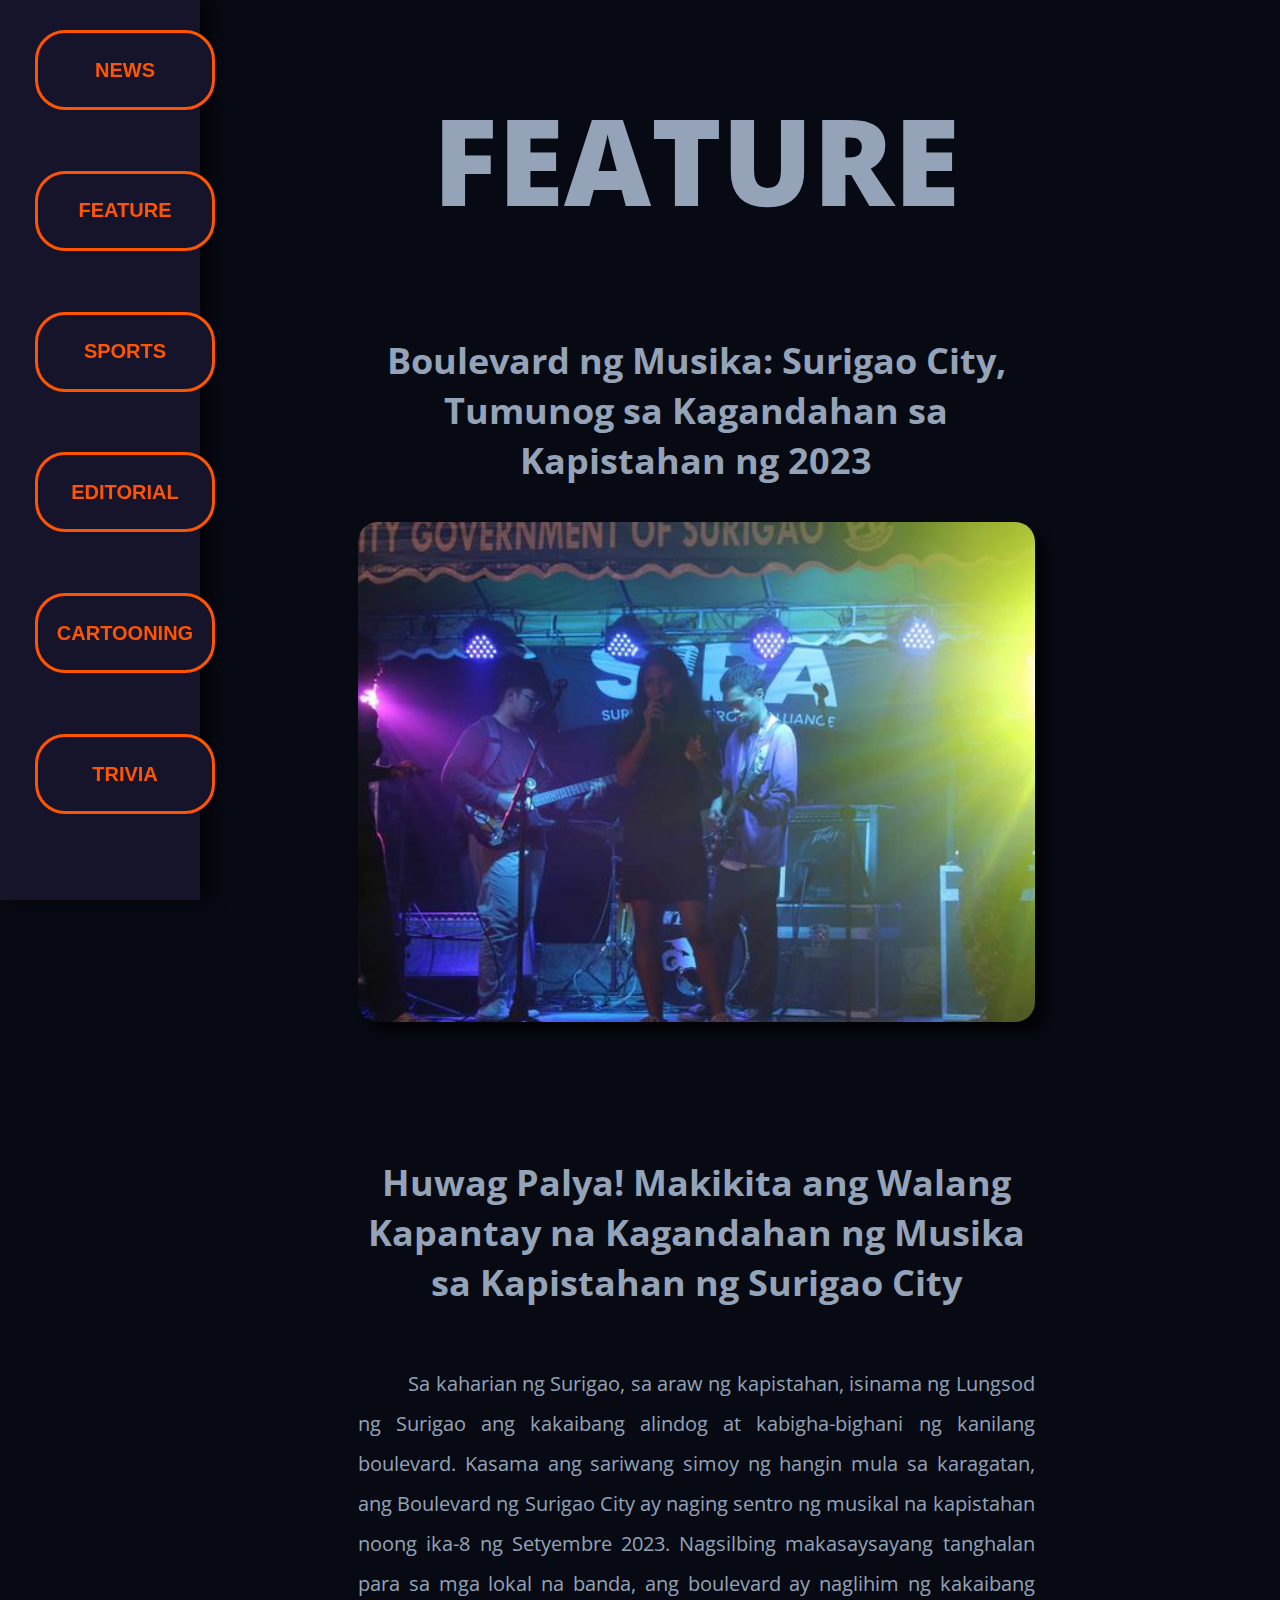
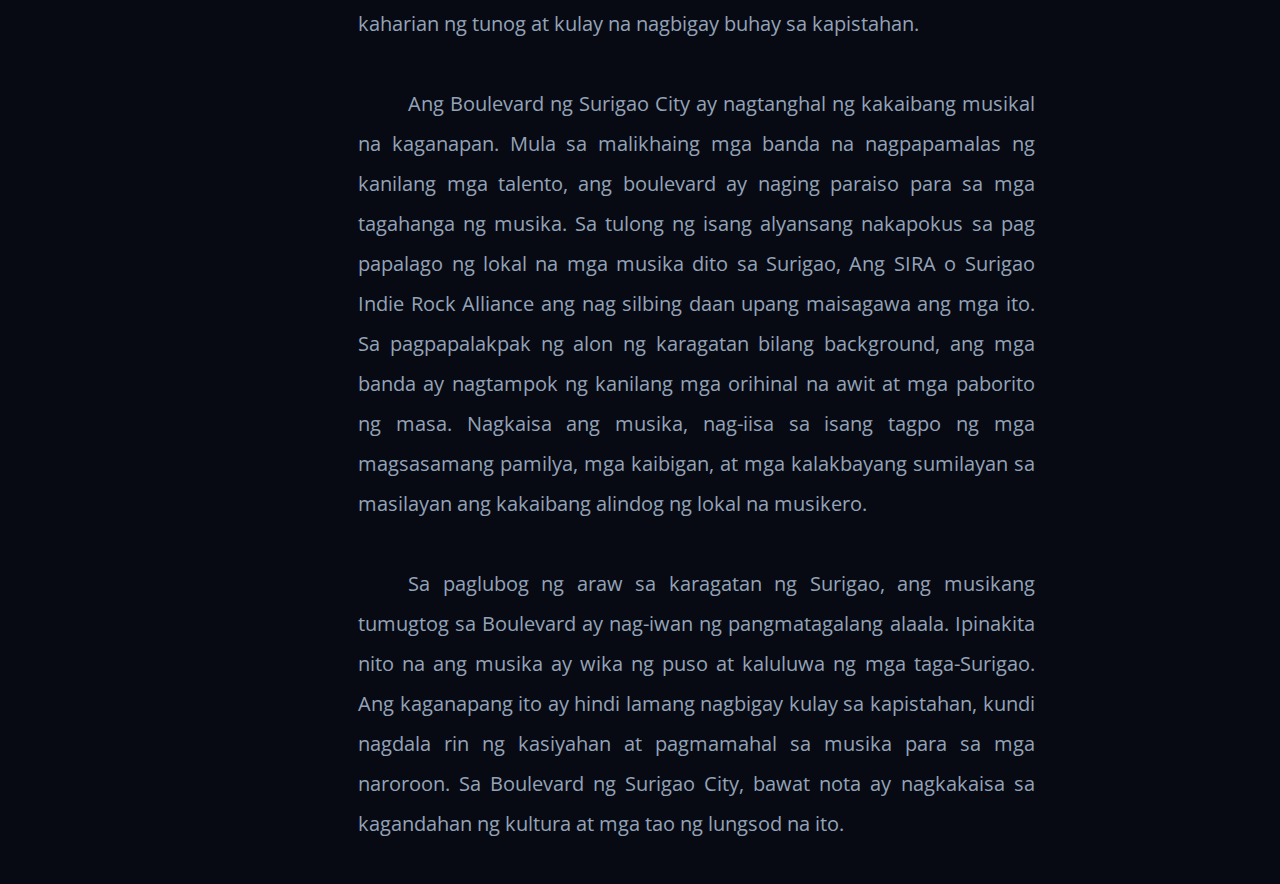
<file: feature.html>
<!DOCTYPE html>
<html>
  <head>
    <title>WafoHub | Feature</title>

    <link rel="stylesheet" href="styles/general.css">
    <link rel="stylesheet" href="styles/nav.css">
    <link rel="stylesheet" href="styles/feature.css">

    <link rel="preconnect" href="https://fonts.googleapis.com">
    <link rel="preconnect" href="https://fonts.gstatic.com" crossorigin>
    <link href="https://fonts.googleapis.com/css2?family=Open+Sans:wght@300;400;600;800&family=Roboto:wght@300;400;500;900&display=swap" rel="stylesheet">
  </head>
  <body>
    <div class="canvas">
      <div class="nav">
        <div class="nav-tab">
          <a href="index.html">
            <button class="nav-button">
              NEWS
            </button>
          </a>
        </div>
        <div class="nav-tab">
          <a href="feature.html">
            <button class="nav-button">
              FEATURE
            </button>
          </a>
        </div>
        <div class="nav-tab">
          <a href="sports.html">
            <button class="nav-button">
              SPORTS
            </button>
          </a>
        </div>
        <div class="nav-tab">
          <a href="editorial.html">
            <button class="nav-button">
              EDITORIAL
            </button>
          </a>
        </div>
        <div class="nav-tab">
          <a href="cartooning.html">
            <button class="nav-button">
              CARTOONING
            </button>
          </a>
        </div>
        <div class="nav-tab">
          <a href="trivia.html">
            <button class="nav-button">
              TRIVIA
            </button>
          </a>
        </div>
      </div>
      <div class="left-panel"></div>
      <div class="feature-page">
        <div class="feature-title">
          <p>
            FEATURE
          </p>
        </div>
        <div class="feature-heading1">
          <p>
            Boulevard ng Musika: Surigao City, Tumunog sa Kagandahan sa Kapistahan ng 2023
          </p>
        </div>
        <div class="feature-pic">
          <img class="feature-img" src="images/feature-img.png">
        </div> 
        <div class="feature-heading2">
          <p>
            Huwag Palya! Makikita ang Walang Kapantay na Kagandahan ng Musika sa Kapistahan ng Surigao City
          </p>
        </div>
        <div class="feature-p1">
          <p>
            Sa kaharian ng Surigao, sa araw ng kapistahan, isinama ng Lungsod ng Surigao ang kakaibang alindog at kabigha-bighani ng kanilang boulevard. Kasama ang sariwang simoy ng hangin mula sa karagatan, ang Boulevard ng Surigao City ay naging sentro ng musikal na kapistahan noong ika-8 ng Setyembre 2023. Nagsilbing makasaysayang tanghalan para sa mga lokal na banda, ang boulevard ay naglihim ng kakaibang kaharian ng tunog at kulay na nagbigay buhay sa kapistahan.
          </p>
        </div>
        <div class="feature-p2">
          <p>
            Ang Boulevard ng Surigao City ay nagtanghal ng kakaibang musikal na kaganapan. Mula sa malikhaing mga banda na nagpapamalas ng kanilang mga talento, ang boulevard ay naging paraiso para sa mga tagahanga ng musika. Sa tulong ng isang alyansang nakapokus sa pag papalago ng lokal na mga musika dito sa Surigao, Ang SIRA o Surigao Indie Rock Alliance ang nag silbing daan upang maisagawa ang mga ito. Sa pagpapalakpak ng alon ng karagatan bilang background, ang mga banda ay nagtampok ng kanilang mga orihinal na awit at mga paborito ng masa. Nagkaisa ang musika, nag-iisa sa isang tagpo ng mga magsasamang pamilya, mga kaibigan, at mga kalakbayang sumilayan sa masilayan ang kakaibang alindog ng lokal na musikero.
          </p>
        </div>
        <div class="feature-p3">
          <p>
            Sa paglubog ng araw sa karagatan ng Surigao, ang musikang tumugtog sa Boulevard ay nag-iwan ng pangmatagalang alaala. Ipinakita nito na ang musika ay wika ng puso at kaluluwa ng mga taga-Surigao. Ang kaganapang ito ay hindi lamang nagbigay kulay sa kapistahan, kundi nagdala rin ng kasiyahan at pagmamahal sa musika para sa mga naroroon. Sa Boulevard ng Surigao City, bawat nota ay nagkakaisa sa kagandahan ng kultura at mga tao ng lungsod na ito.
          </p>
        </div>
      </div>
      <div class="right-panel"></div>
    </div>
  </body>
</html>
</file>
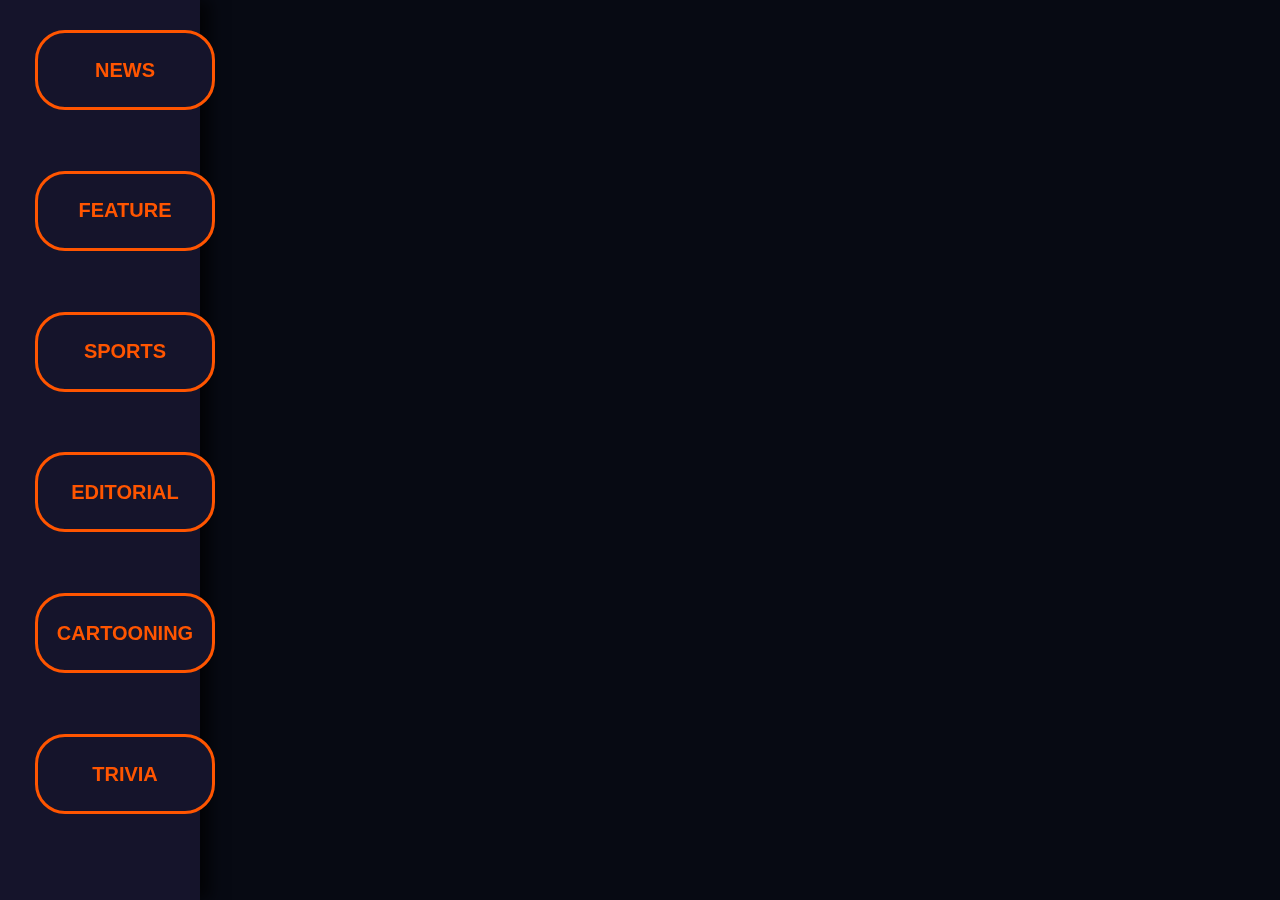
<file: nav.html>
<!DOCTYPE html>
<html>
  <head>
    <title>header</title>

    <link rel="stylesheet" href="styles/nav.css">
    <link rel="stylesheet" href="styles/general.css">

    <link rel="preconnect" href="https://fonts.googleapis.com">
    <link rel="preconnect" href="https://fonts.gstatic.com" crossorigin>
    <link href="https://fonts.googleapis.com/css2?family=Roboto:wght@400;500;700;900&display=swap" rel="stylesheet">

  </head>
  <body>
    <div class="nav">
      <div class="nav-tab">
        <a href="index.html">
          <button class="nav-button">
            NEWS
          </button>
        </a>
      </div>
      <div class="nav-tab">
        <a href="feature.html">
          <button class="nav-button">
            FEATURE
          </button>
        </a>
      </div>
      <div class="nav-tab">
        <a href="sports.html">
          <button class="nav-button">
            SPORTS
          </button>
        </a>
      </div>
      <div class="nav-tab">
        <a href="editorial.html">
          <button class="nav-button">
            EDITORIAL
          </button>
        </a>
      </div>
      <div class="nav-tab">
        <a href="cartooning.html">
          <button class="nav-button">
            CARTOONING
          </button>
        </a>
      </div>
      <div class="nav-tab">
        <a href="trivia.html">
          <button class="nav-button">
            TRIVIA
          </button>
        </a>
      </div>
    </div>
  </body>
</html>
</file>
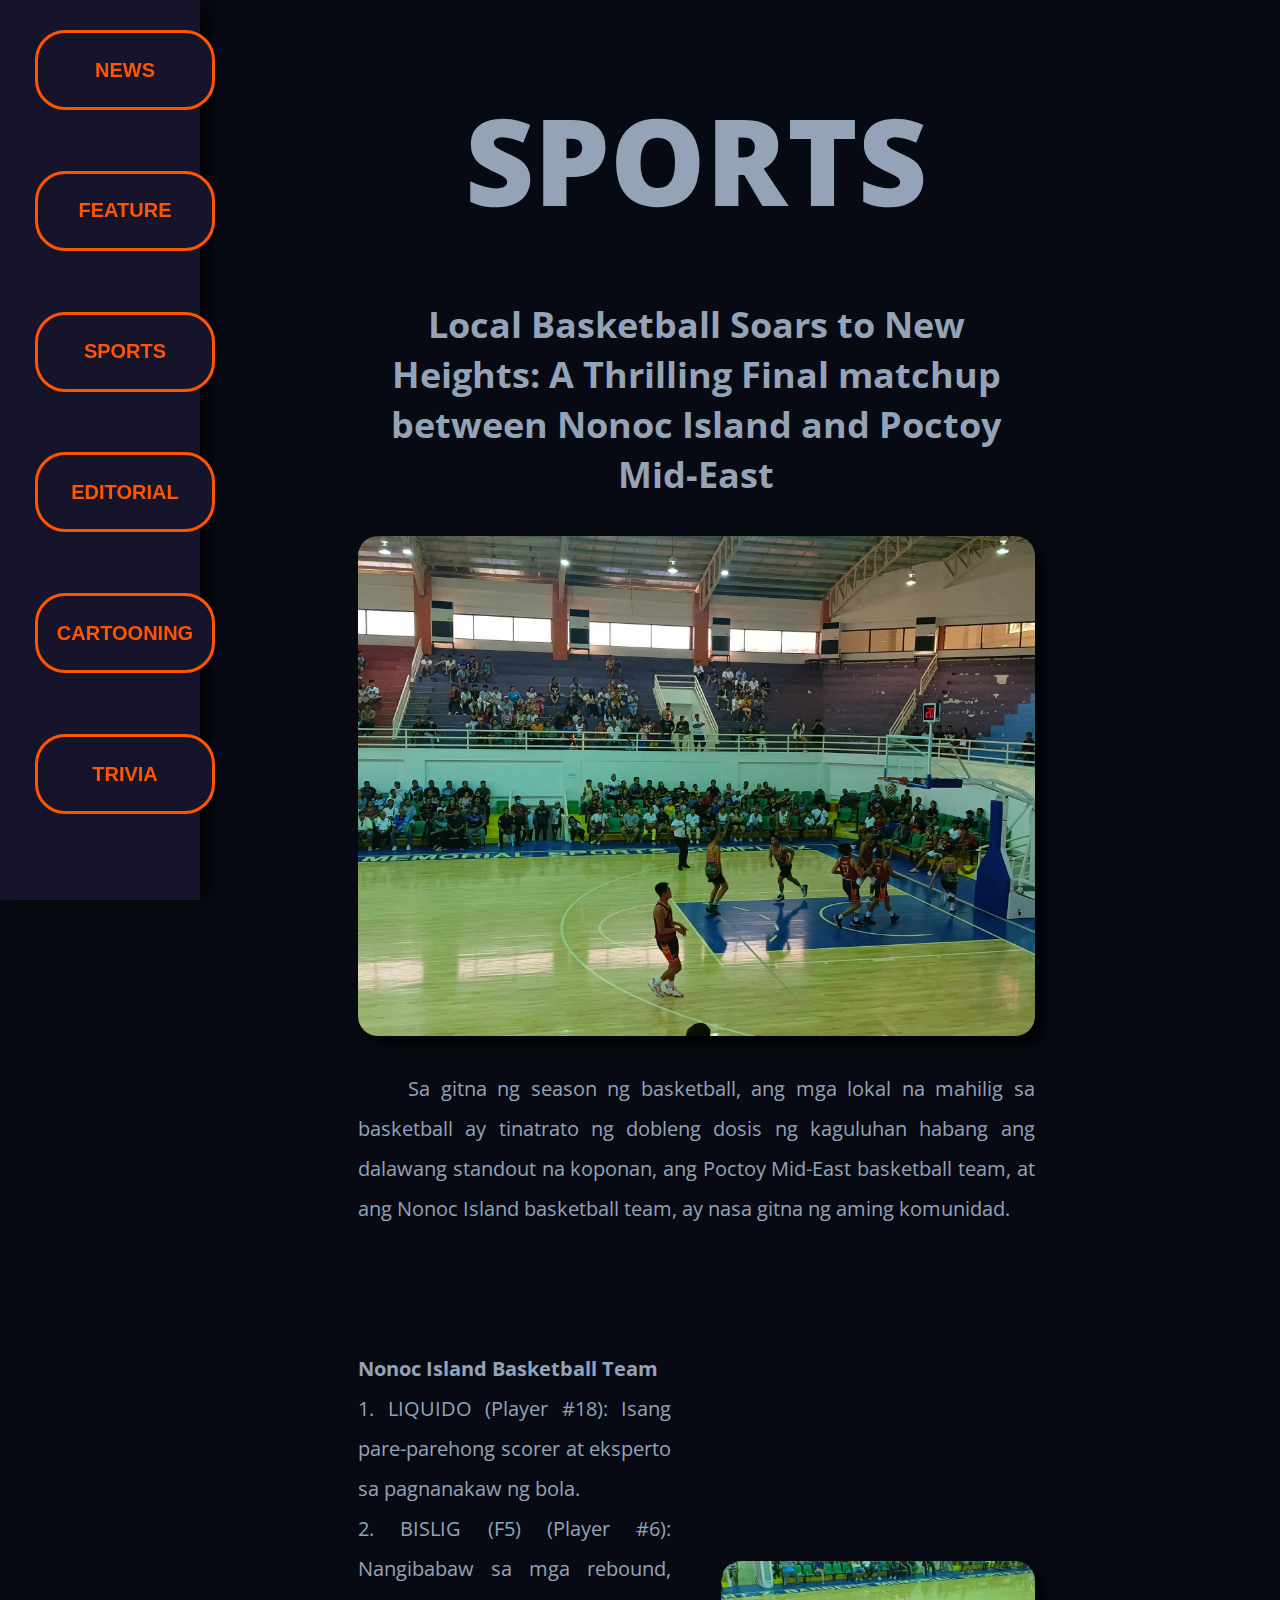
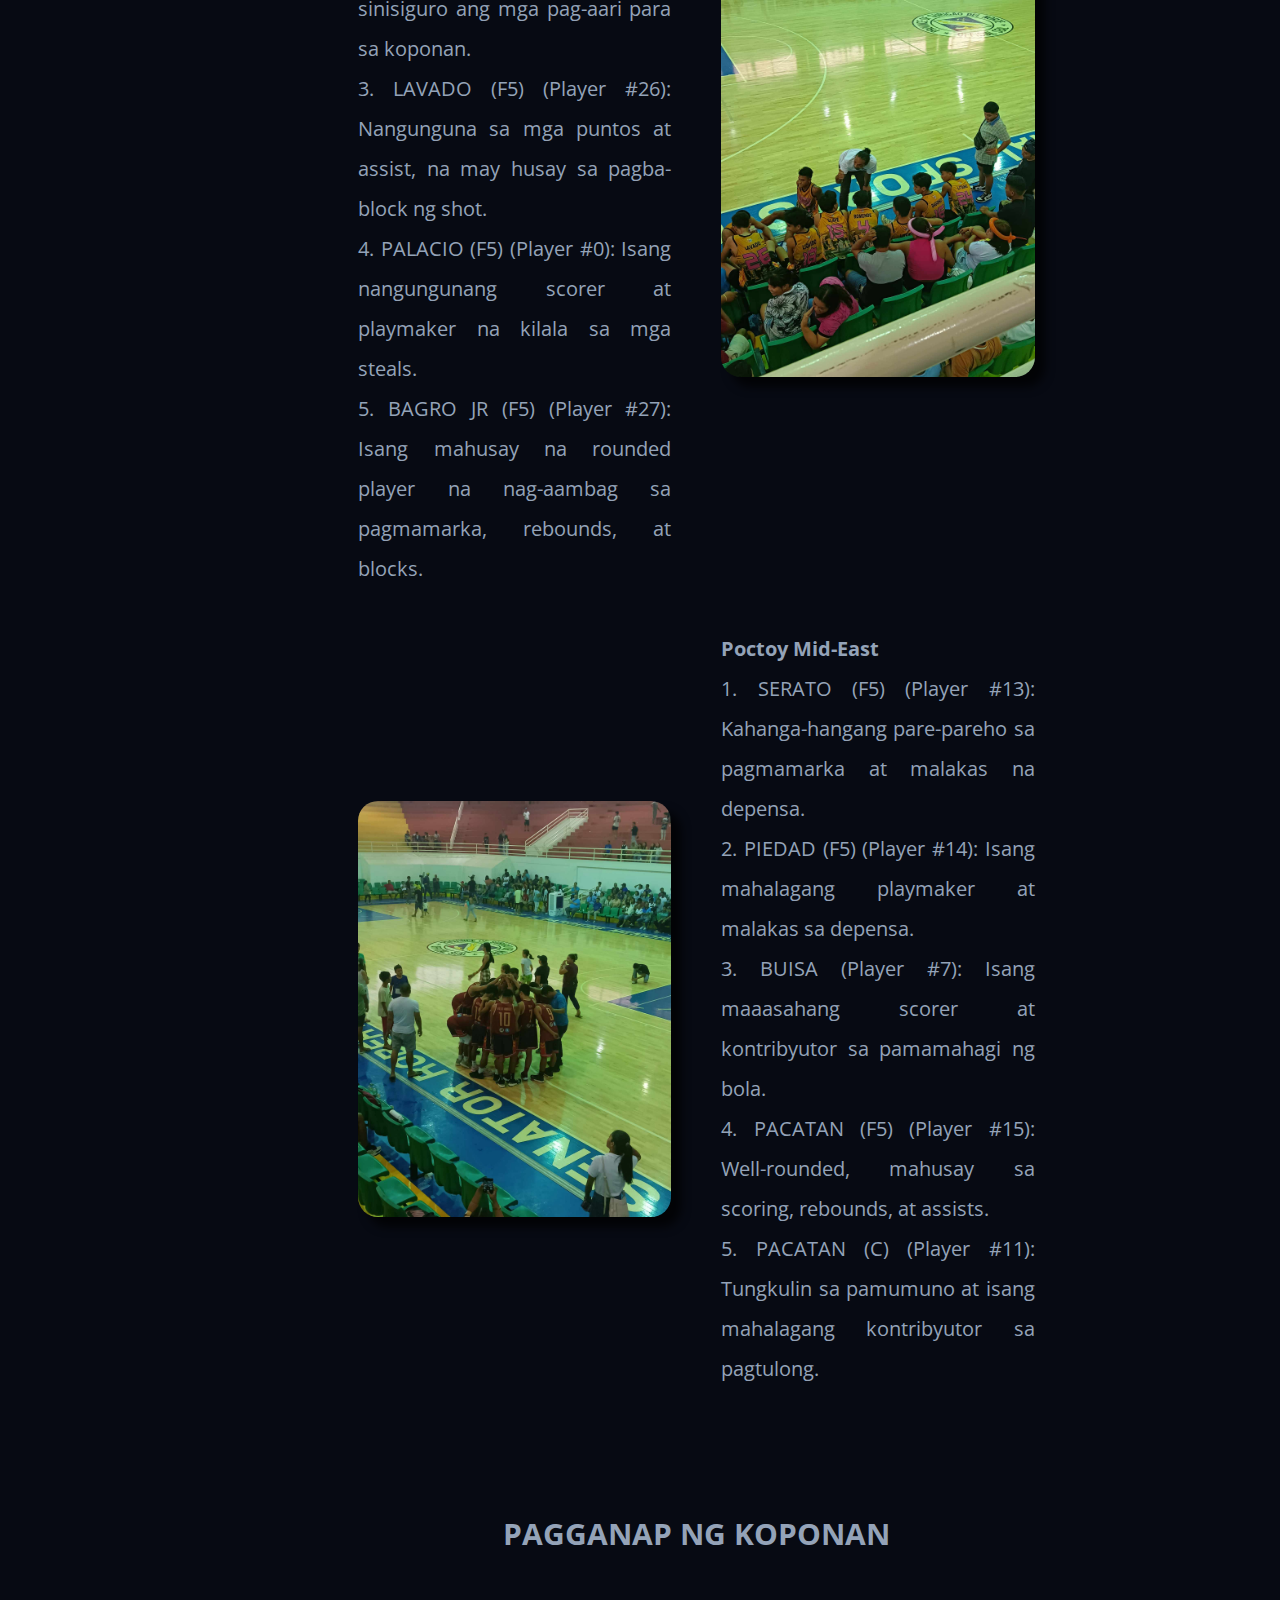
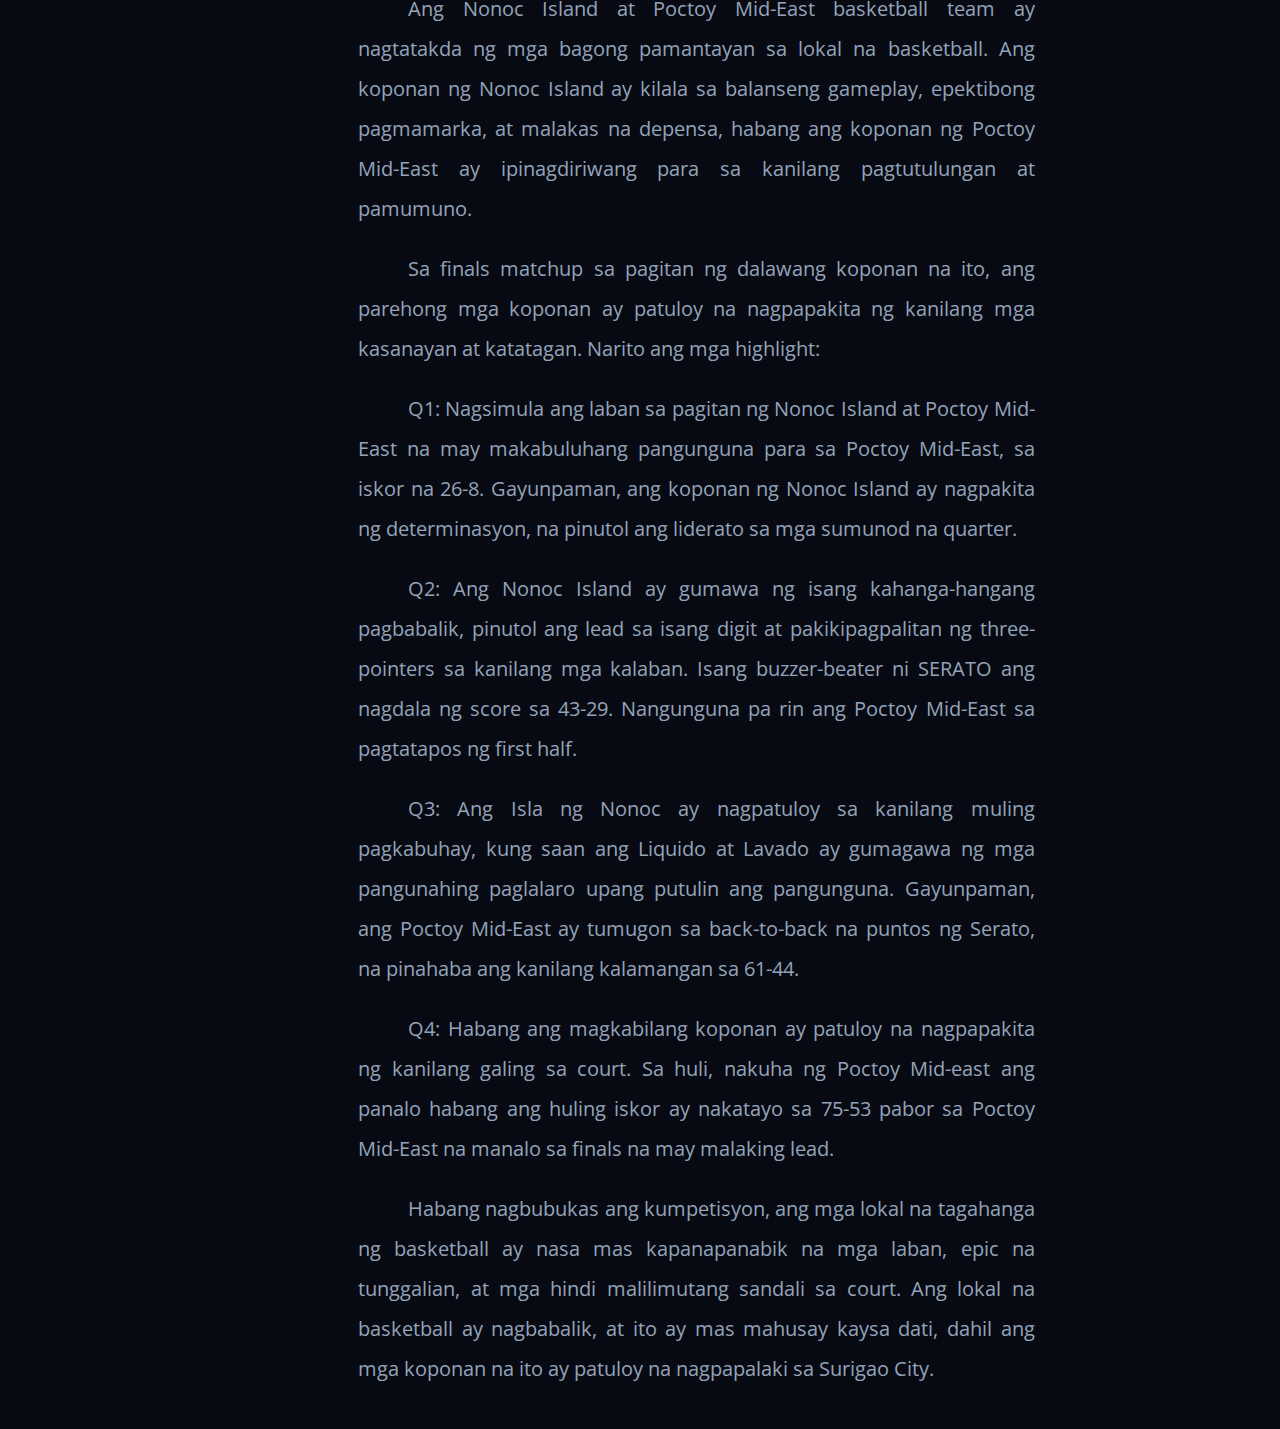
<file: sports.html>
<!DOCTYPE html>
<html>
  <head>

    <title>WafoHub | Sports</title>

    <link rel="stylesheet" href="styles/general.css">
    <link rel="stylesheet" href="styles/sports.css">
    <link rel="stylesheet" href="styles/nav.css">

    <link rel="preconnect" href="https://fonts.googleapis.com">
    <link rel="preconnect" href="https://fonts.gstatic.com" crossorigin>
    <link href="https://fonts.googleapis.com/css2?family=Open+Sans:wght@300;400;600;800&family=Roboto:wght@300;400;500;900&display=swap" rel="stylesheet">

  </head>
  <body>
    <div class="canvas">
      <div class="nav">
        <div class="nav-tab">
          <a href="index.html">
            <button class="nav-button">
              NEWS
            </button>
          </a>
        </div>
        <div class="nav-tab">
          <a href="feature.html">
            <button class="nav-button">
              FEATURE
            </button>
          </a>
        </div>
        <div class="nav-tab">
          <a href="sports.html">
            <button class="nav-button">
              SPORTS
            </button>
          </a>
        </div>
        <div class="nav-tab">
          <a href="editorial.html">
            <button class="nav-button">
              EDITORIAL
            </button>
          </a>
        </div>
        <div class="nav-tab">
          <a href="cartooning.html">
            <button class="nav-button">
              CARTOONING
            </button>
          </a>
        </div>
        <div class="nav-tab">
          <a href="trivia.html">
            <button class="nav-button">
              TRIVIA
            </button>
          </a>
        </div>
      </div>
      <div class="left-panel"></div>
      <div class="main-page">
        <div class="sports-title">
          <p class="title-page">SPORTS</p>
        </div>
        <div class="sports-heading">
          <p>
            Local Basketball Soars to New Heights: A Thrilling Final matchup between Nonoc Island and Poctoy Mid-East
          </p>
        </div>
        <div class="sports-pic01">
          <img class="img1" src="images/sports.jpg">
        </div>
        <div class="heading">
          <p class="p1">
            Sa gitna ng season ng basketball, ang mga lokal na mahilig sa basketball ay tinatrato ng dobleng dosis ng kaguluhan habang ang dalawang standout na koponan, ang Poctoy Mid-East basketball team, at ang Nonoc Island basketball team, ay nasa gitna ng aming komunidad.
          </p>
        </div>
        <div class="nonoc-info">
          <div class="nonoc-players">
            <p>
              <strong>Nonoc Island Basketball Team</strong><br>
              1. LIQUIDO (Player #18): Isang pare-parehong scorer at eksperto sa pagnanakaw ng bola. <br>
              2. BISLIG (F5) (Player #6): Nangibabaw sa mga rebound, sinisiguro ang mga pag-aari para sa koponan. <br>
              3. LAVADO (F5) (Player #26): Nangunguna sa mga puntos at assist, na may husay sa pagba-block ng shot. <br>
              4. PALACIO (F5) (Player #0): Isang nangungunang scorer at playmaker na kilala sa mga steals. <br>
              5. BAGRO JR (F5) (Player #27): Isang mahusay na rounded player na nag-aambag sa pagmamarka, rebounds, at blocks.
            </p>
          </div>
          <div class="nonoc-pic">
            <img class="nonoc-img" src="images/sports nonoc.jpg">
          </div>
        </div>
        <div class="poctoy-info">
          <div class="poctoy-pic">
            <img class="poctoy-img" src="images/sports poctoy.jpg">
          </div>
          <div class="poctoy-players">
            <p>
              <strong>Poctoy Mid-East</strong><br>
              1. SERATO (F5) (Player #13): Kahanga-hangang pare-pareho sa pagmamarka at malakas na depensa. <br>
              2. PIEDAD (F5) (Player #14): Isang mahalagang playmaker at malakas sa depensa. <br>
              3. BUISA (Player #7): Isang maaasahang scorer at kontribyutor sa pamamahagi ng bola. <br>
              4. PACATAN (F5) (Player #15): Well-rounded, mahusay sa scoring, rebounds, at assists. <br>
              5. PACATAN (C) (Player #11): Tungkulin sa pamumuno at isang mahalagang kontribyutor sa pagtulong.
            </p>
          </div>
        </div>
        <div class="sports-headline2">
          <p>
            PAGGANAP NG KOPONAN
          </p>
        </div>
        <p class="p1">
          Ang Nonoc Island at Poctoy Mid-East basketball team ay nagtatakda ng mga bagong pamantayan sa lokal na basketball. Ang koponan ng Nonoc Island ay kilala sa balanseng gameplay, epektibong pagmamarka, at malakas na depensa, habang ang koponan ng Poctoy Mid-East ay ipinagdiriwang para sa kanilang pagtutulungan at pamumuno.
        </p>
        <p class="p1">
          Sa finals matchup sa pagitan ng dalawang koponan na ito, ang parehong mga koponan ay patuloy na nagpapakita ng kanilang mga kasanayan at katatagan. Narito ang mga highlight:
        </p>
        <p class="p1"> 
          Q1: Nagsimula ang laban sa pagitan ng Nonoc Island at Poctoy Mid-East na may makabuluhang pangunguna para sa Poctoy Mid-East, sa iskor na 26-8. Gayunpaman, ang koponan ng Nonoc Island ay nagpakita ng determinasyon, na pinutol ang liderato sa mga sumunod na quarter.
        </p>
        <p class="p1">
          Q2: Ang Nonoc Island ay gumawa ng isang kahanga-hangang pagbabalik, pinutol ang lead sa isang digit at pakikipagpalitan ng three-pointers sa kanilang mga kalaban. Isang buzzer-beater ni SERATO ang nagdala ng score sa 43-29. Nangunguna pa rin ang Poctoy Mid-East sa pagtatapos ng first half.
        </p>
        <p class="p1">
          Q3: Ang Isla ng Nonoc ay nagpatuloy sa kanilang muling pagkabuhay, kung saan ang Liquido at Lavado ay gumagawa ng mga pangunahing paglalaro upang putulin ang pangunguna. Gayunpaman, ang Poctoy Mid-East ay tumugon sa back-to-back na puntos ng Serato, na pinahaba ang kanilang kalamangan sa 61-44.
        </p>
        <p class="p1">
          Q4: Habang ang magkabilang koponan ay patuloy na nagpapakita ng kanilang galing sa court. Sa huli, nakuha ng Poctoy Mid-east ang panalo habang ang huling iskor ay nakatayo sa 75-53 pabor sa Poctoy Mid-East na manalo sa finals na may malaking lead.
        </p>
        <p class="p1">
          Habang nagbubukas ang kumpetisyon, ang mga lokal na tagahanga ng basketball ay nasa mas kapanapanabik na mga laban, epic na tunggalian, at mga hindi malilimutang sandali sa court. Ang lokal na basketball ay nagbabalik, at ito ay mas mahusay kaysa dati, dahil ang mga koponan na ito ay patuloy na nagpapalaki sa Surigao City.
        </p>
      </div>
      <div class="right-panel"></div>
    </div>
  </body>
</html>
</file>
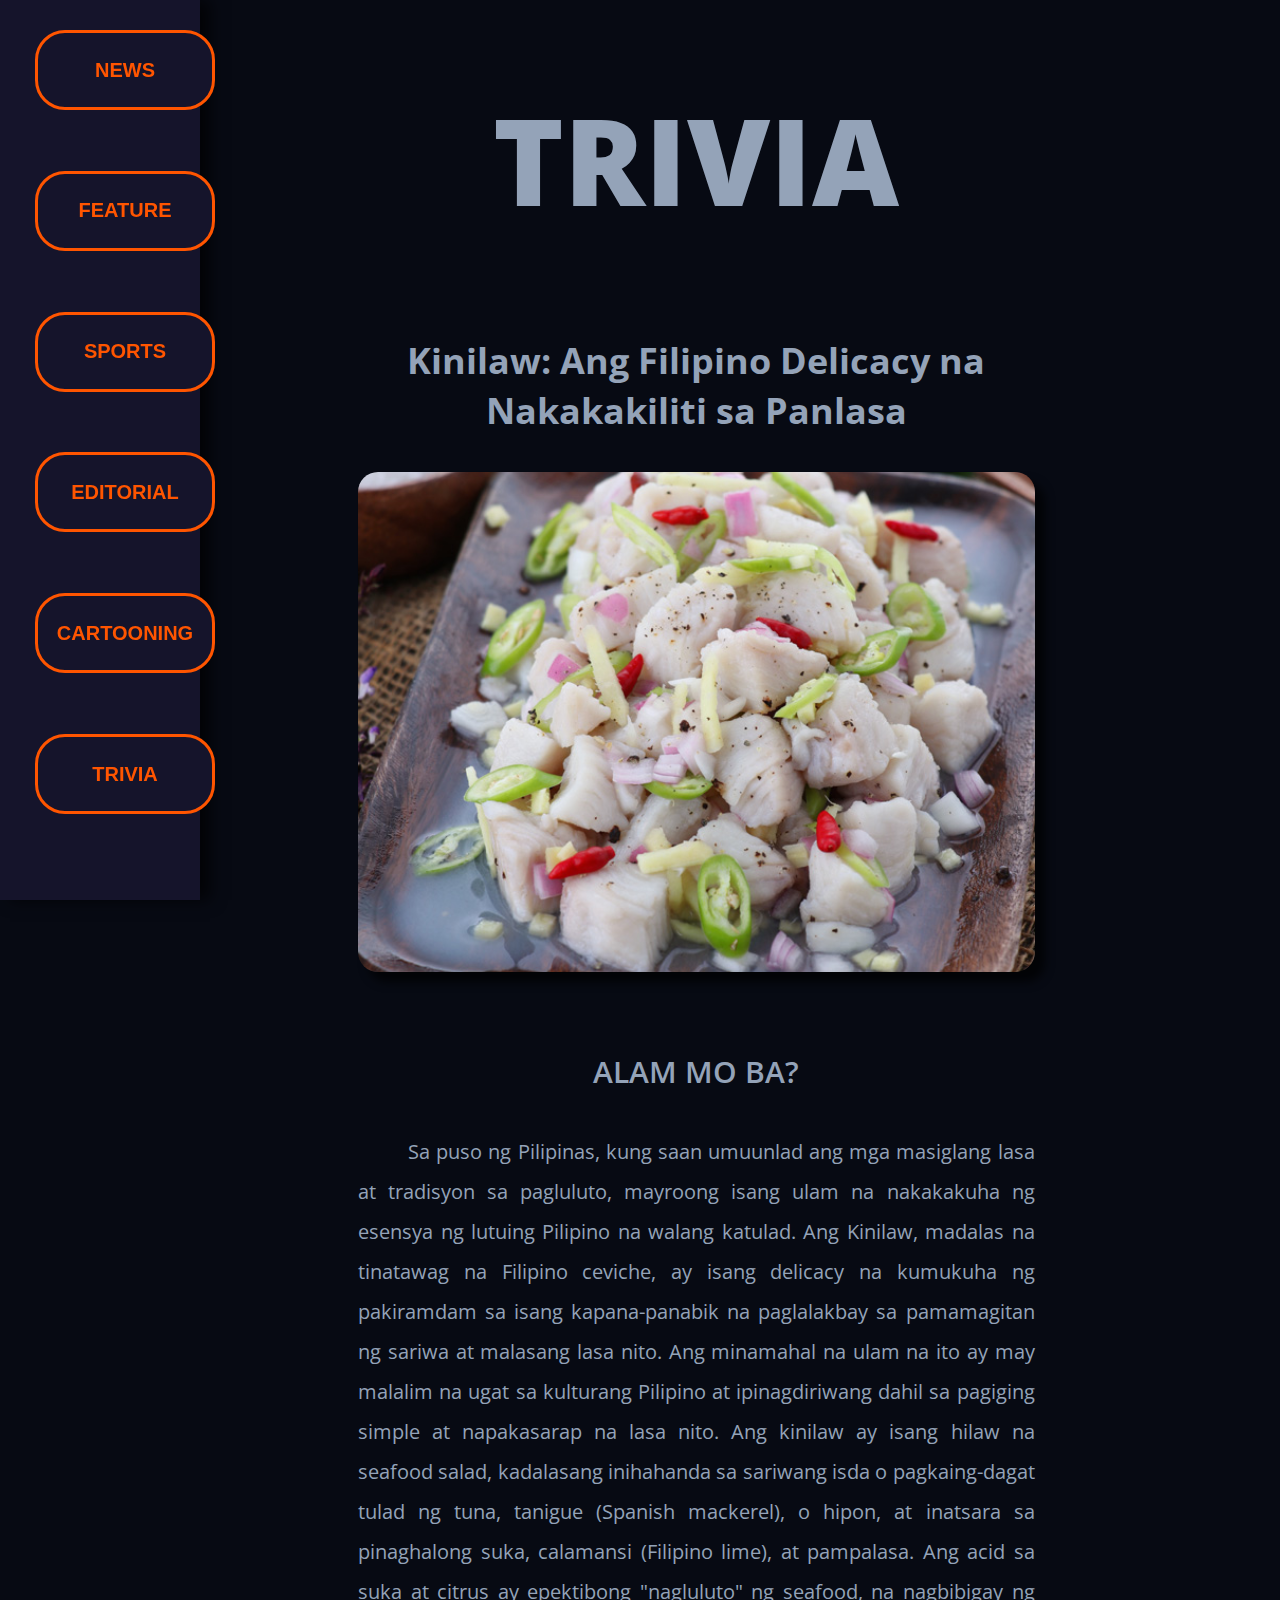
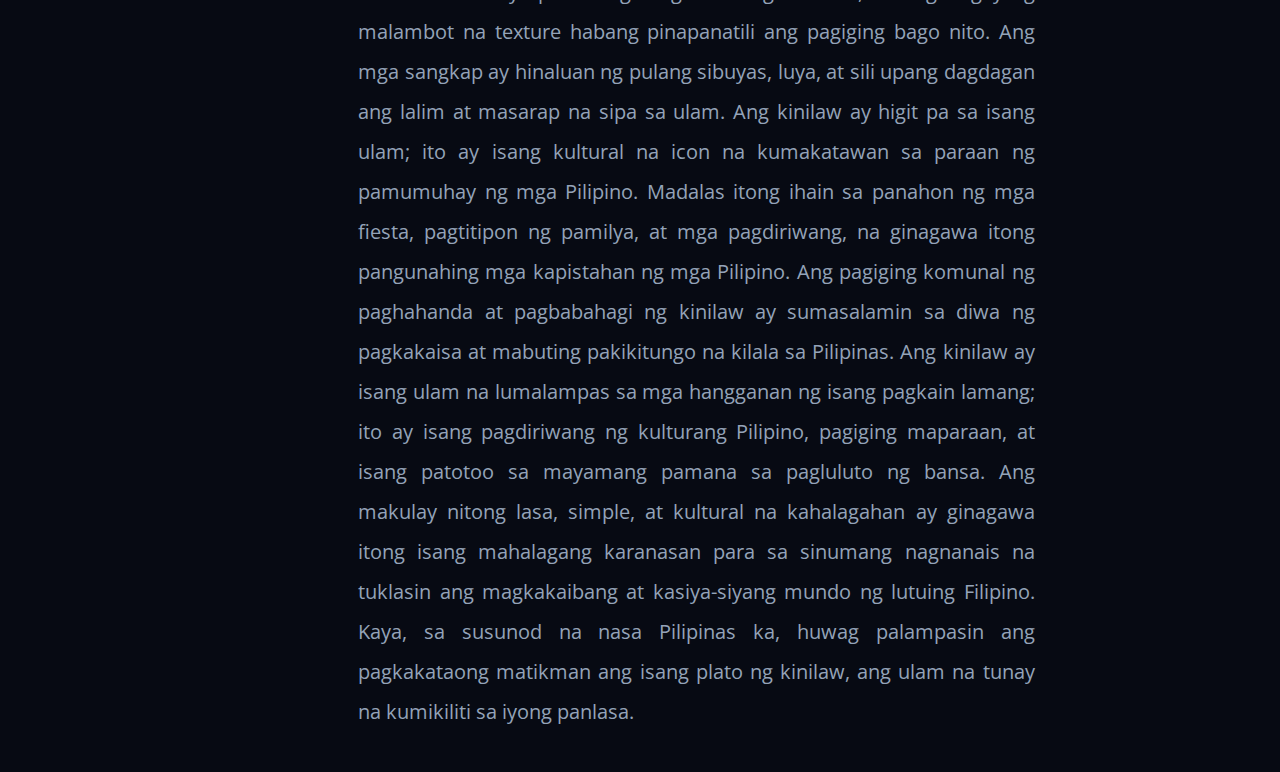
<file: trivia.html>
<!DOCTYPE html>
<html>
  <head>
    <title>
      WafoHub | Trivia
    </title>

    <link rel="stylesheet" href="styles/general.css">
    <link rel="stylesheet" href="styles/trivia.css">
    <link rel="stylesheet" href="styles/nav.css">

    <link rel="preconnect" href="https://fonts.googleapis.com">
    <link rel="preconnect" href="https://fonts.gstatic.com" crossorigin>
    <link href="https://fonts.googleapis.com/css2?family=Open+Sans:wght@300;400;600;800&family=Roboto:wght@300;400;500;900&display=swap" rel="stylesheet">
  </head>
  <body>
    <div class="canvas">
      <div class="nav">
        <div class="nav-tab">
          <a href="index.html">
            <button class="nav-button">
              NEWS
            </button>
          </a>
        </div>
        <div class="nav-tab">
          <a href="feature.html">
            <button class="nav-button">
              FEATURE
            </button>
          </a>
        </div>
        <div class="nav-tab">
          <a href="sports.html">
            <button class="nav-button">
              SPORTS
            </button>
          </a>
        </div>
        <div class="nav-tab">
          <a href="editorial.html">
            <button class="nav-button">
              EDITORIAL
            </button>
          </a>
        </div>
        <div class="nav-tab">
          <a href="cartooning.html">
            <button class="nav-button">
              CARTOONING
            </button>
          </a>
        </div>
        <div class="nav-tab">
          <a href="trivia.html">
            <button class="nav-button">
              TRIVIA
            </button>
          </a>
        </div>
      </div>
      <div class="left-panel"></div>
      <div class="trivia-page">
        <div class="trivia-title">
          <p>
            TRIVIA
          </p>
        </div>
        <div class="trivia-heading">
          <p>
            Kinilaw: Ang Filipino Delicacy na Nakakakiliti sa Panlasa
          </p>
        </div>
        <div class="trivia-pic">
          <img class="trivia-img" src="images/trivia-img.jpg">
        </div>
        <div class="trivia-phrase">ALAM MO BA?</div>
        <div class="trivia-p1">
          <p>
            Sa puso ng Pilipinas, kung saan umuunlad ang mga masiglang lasa at tradisyon sa pagluluto, mayroong isang ulam na nakakakuha ng esensya ng lutuing Pilipino na walang katulad. Ang Kinilaw, madalas na tinatawag na Filipino ceviche, ay isang delicacy na kumukuha ng pakiramdam sa isang kapana-panabik na paglalakbay sa pamamagitan ng sariwa at malasang lasa nito. Ang minamahal na ulam na ito ay may malalim na ugat sa kulturang Pilipino at ipinagdiriwang dahil sa pagiging simple at napakasarap na lasa nito. Ang kinilaw ay isang hilaw na seafood salad, kadalasang inihahanda sa sariwang isda o pagkaing-dagat tulad ng tuna, tanigue (Spanish mackerel), o hipon, at inatsara sa pinaghalong suka, calamansi (Filipino lime), at pampalasa. Ang acid sa suka at citrus ay epektibong "nagluluto" ng seafood, na nagbibigay ng malambot na texture habang pinapanatili ang pagiging bago nito. Ang mga sangkap ay hinaluan ng pulang sibuyas, luya, at sili upang dagdagan ang lalim at masarap na sipa sa ulam. Ang kinilaw ay higit pa sa isang ulam; ito ay isang kultural na icon na kumakatawan sa paraan ng pamumuhay ng mga Pilipino. Madalas itong ihain sa panahon ng mga fiesta, pagtitipon ng pamilya, at mga pagdiriwang, na ginagawa itong pangunahing mga kapistahan ng mga Pilipino. Ang pagiging komunal ng paghahanda at pagbabahagi ng kinilaw ay sumasalamin sa diwa ng pagkakaisa at mabuting pakikitungo na kilala sa Pilipinas. Ang kinilaw ay isang ulam na lumalampas sa mga hangganan ng isang pagkain lamang; ito ay isang pagdiriwang ng kulturang Pilipino, pagiging maparaan, at isang patotoo sa mayamang pamana sa pagluluto ng bansa. Ang makulay nitong lasa, simple, at kultural na kahalagahan ay ginagawa itong isang mahalagang karanasan para sa sinumang nagnanais na tuklasin ang magkakaibang at kasiya-siyang mundo ng lutuing Filipino. Kaya, sa susunod na nasa Pilipinas ka, huwag palampasin ang pagkakataong matikman ang isang plato ng kinilaw, ang ulam na tunay na kumikiliti sa iyong panlasa.
          </p>
        </div>
      </div>
      <div class="right-panel"></div>
    </div>
  </body>
</html>
</file>
<file: styles/general.css>
:root{
  font-size: 20px;
  font-family: Open Sans, Roboto;
  --text-primary: rgb(148, 163, 184);
  --text-secondary: rgb(255, 85, 0);
  --bg-primary: rgb(7, 10, 19);
  --bg-secondary: rgb(21, 20, 43);
}

body{
  margin: 0;
  text-align: justify;
  line-height: 40px;
  background-color: var(--bg-primary);
  color: var(--text-primary);
}

::-webkit-scrollbar{
  width: 8px;
}

::-webkit-scrollbar-thumb{
  border-radius: 4px;
  background-color: rgba(255, 85, 0, 1);
  transition: background-color 0.15s;
}


.canvas{
  display: flex;
}

.right-panel{
  flex: 1;
}

.left-panel{
  flex: 1.5;
}

.main-page{
  flex: 3;
  min-width: 400px;
}
</file>
<file: styles/nav.css>
.nav{
  background-color: var(--bg-secondary);
  position: fixed;
  display: flex;
  top: 0;
  left: 0;
  bottom: 0;
  width: 140px;
  flex-direction: column;
  align-items: center;
  row-gap: 5px;
  padding: 30px;
  box-shadow: 10px 0 15px rgba(0, 0, 0, 0.7);
}

.nav-tab{
  margin-left: 50px;
  flex: 1;
}

.nav-button{
  width: 180px;
  height: 80px;
  border: 3px solid var(--text-secondary);
  border-radius: 30px;
  font-size: 20px;
  font-weight: 800;
  color: var(--text-secondary);
  background-color: var(--bg-secondary);
  cursor: pointer;
  transition:
    background-color 0.15s,
    color 0.15s,
    transform 0.15s;
}

.nav-button:hover{
  background-color: var(--text-secondary);
  color: white;
  transform: translateX(15px);
  box-shadow: 0 2px 15px var(--text-secondary);
}
</file>
<file: styles/news.css>
.news-page{
  padding: 20px;
  min-width: 400px;
  display: flex;
  flex-direction: column;
  align-items: center;
  flex: 3;
}

.news-title{
  font-size: 6rem;
  text-align: center;
  font-weight: 800;
}

.news-heading01,
.news-heading02,
.news-heading03,
.news-heading04,
.news-heading05{
  text-align: center;
  font-size: 1.8rem;
  font-weight: 700;
  line-height: 50px;
}

.news-heading02,
.news-heading03,
.news-heading04,
.news-heading05{
  margin-top: 100px;
}

.news-p101,
.news-p201,
.news-p301,
.news-p401,
.news-p501,
.news-p102,
.news-p202,
.news-p302,
.news-p103,
.news-p203,
.news-p303,
.news-p403,
.news-p503,
.news-p603,
.news-p703,
.news-p803,
.news-p903,
.news-p104,
.news-p204,
.news-p304,
.news-p404,
.news-p504,
.news-p604,
.news-p704,
.news-p804,
.news-p105,
.news-p205,
.news-p305,
.news-p405,
.news-p505,
.news-p605,
.news-p705{
  text-indent: 50px;
}

.news-pic01,
.news-pic02,
.news-pic03,
.news-pic04,
.news-pic05{
  height: 500px;
  width: 100%;
  box-shadow: 10px 10px 10px rgba(0, 0, 0, 0.7);
  border-radius: 20px;
  transition: all 0.2s;
}

.news-pic01:hover,
.news-pic02:hover,
.news-pic03:hover,
.news-pic04:hover,
.news-pic05:hover{
  filter: brightness(50%);
}

.news-img01,
.news-img02,
.news-img03,
.news-img04,
.news-img05{
  width: 100%;
  height: 100%;
  border-radius: 20px;
  object-fit: cover;
}
</file>
<file: styles/cartooning.css>
.cartooning-page{
  padding: 20px;
  min-width: 400px;
  display: flex;
  flex-direction: column;
  align-items: center;
  flex: 3;
}

.cartooning-title{
  font-size: 6rem;
  text-align: center;
  font-weight: 800;
}

.cartooning-heading{
  text-align: center;
  font-size: 1.8rem;
  font-weight: 700;
  line-height: 50px;
}

.cartooning-p1,
.cartooning-p2{
  text-indent: 50px;
}

.cartooning-pic{
  height: 500px;
  width: 100%;
  box-shadow: 10px 10px 10px rgba(0, 0, 0, 0.7);
  border-radius: 20px;
  transition: all 0.2s;
  margin-bottom: 50px;
  margin-top: 50px;
}

.cartooning-pic:hover{
  filter: brightness(50%);
}

.cartooning-img{
  width: 100%;
  height: 100%;
  border-radius: 20px;
  object-fit: cover;
}
</file>
<file: styles/editorial.css>
.editorial-page{
  padding: 20px;
  min-width: 400px;
  display: flex;
  flex-direction: column;
  align-items: center;
  flex: 3;
}

.editorial-title{
  font-size: 6rem;
  text-align: center;
  font-weight: 800;
}

.editorial-heading{
  text-align: center;
  font-size: 1.8rem;
  font-weight: 700;
  line-height: 50px;
}

.editorial-p1,
.editorial-p2,
.editorial-p3,
.editorial-p4,
.editorial-p5{
  text-indent: 50px;
}

.editorial-pic{
  height: 500px;
  width: 100%;
  box-shadow: 10px 10px 10px rgba(0, 0, 0, 0.7);
  border-radius: 20px;
  transition: all 0.2s;
  margin-bottom: 50px;
  margin-top: 50px;
}

.editorial-pic:hover{
  filter: brightness(50%);
}

.editorial-img{
  width: 100%;
  height: 100%;
  border-radius: 20px;
  object-fit: cover;
}
</file>
<file: styles/feature.css>
.feature-page{
  padding: 20px;
  min-width: 400px;
  display: flex;
  flex-direction: column;
  align-items: center;
  flex: 3;
}

.feature-title{
  font-size: 6rem;
  text-align: center;
  font-weight: 800;
}

.feature-heading1,
.feature-heading2{
  text-align: center;
  font-size: 1.8rem;
  font-weight: 700;
  line-height: 50px;
}

.feature-heading2{
  margin-top: 100px;
}

.feature-p1,
.feature-p2,
.feature-p3{
  text-indent: 50px;
}

.feature-pic{
  height: 500px;
  width: 100%;
  box-shadow: 10px 10px 10px rgba(0, 0, 0, 0.7);
  border-radius: 20px;
  transition: all 0.2s;
}

.feature-pic:hover{
  filter: brightness(50%);
}

.feature-img{
  width: 100%;
  height: 100%;
  border-radius: 20px;
  object-fit: cover;
}
</file>
<file: styles/sports.css>
.main-page{
  padding: 20px;
  min-width: 400px;
  flex: 3;
}

.title-page{
  font-size: 6rem;
  text-align: center;
  font-weight: 800;
}

.sports-heading{
  text-align: center;
  font-size: 1.8rem;
  font-weight: 700;
  line-height: 50px;
}

.img1{
  height: 500px;
  width: 100%;
  box-shadow: 10px 10px 10px rgba(0, 0, 0, 0.7);
  border-radius: 20px;
  transition: all 0.2s;
}

.img1:hover{
  filter: brightness(50%);
}

.nonoc-info{
  margin-top: 100px;
}

.nonoc-info,
.poctoy-info{
  display: flex;
  align-items: center;
  column-gap: 50px;
}

.nonoc-pic,
.poctoy-pic{
  flex:1;
  box-shadow: 10px 10px 10px rgba(0, 0, 0, 0.7);
  border-radius: 20px;
  line-height: 0;
  transition: all 0.2s;
}

.nonoc-pic:hover,
.poctoy-pic:hover{
  filter: brightness(50%);
}

.nonoc-players,
.poctoy-players{
  flex:1
}


.nonoc-img,
.poctoy-img{
  width: 100%;
  height: 100%;
  border-radius: 20px;
  object-fit: cover;
}

.p1{
  text-indent: 50px;
}

.sports-headline2{
  margin-top: 100px;
  text-align: center;
  font-size: 1.5rem;
  font-weight: 700;
  line-height: 50px;
}
</file>
<file: styles/trivia.css>
.trivia-page{
  padding: 20px;
  min-width: 400px;
  display: flex;
  flex-direction: column;
  align-items: center;
  flex: 3;
}

.trivia-title{
  font-size: 6rem;
  text-align: center;
  font-weight: 800;
}

.trivia-heading{
  text-align: center;
  font-size: 1.8rem;
  font-weight: 700;
  line-height: 50px;
}

.trivia-phrase{
  margin-top: 80px;
  font-weight: 600;
  font-size: 1.5rem;
  text-align: center;
}

.trivia-p1{
  margin-top: 20px;
  text-indent: 50px;
}

.trivia-pic{
  height: 500px;
  width: 100%;
  box-shadow: 10px 10px 10px rgba(0, 0, 0, 0.7);
  border-radius: 20px;
  transition: all 0.2s;
}

.trivia-pic:hover{
  filter: brightness(50%);
}

.trivia-img{
  width: 100%;
  height: 100%;
  border-radius: 20px;
  object-fit: cover;
}
</file>
